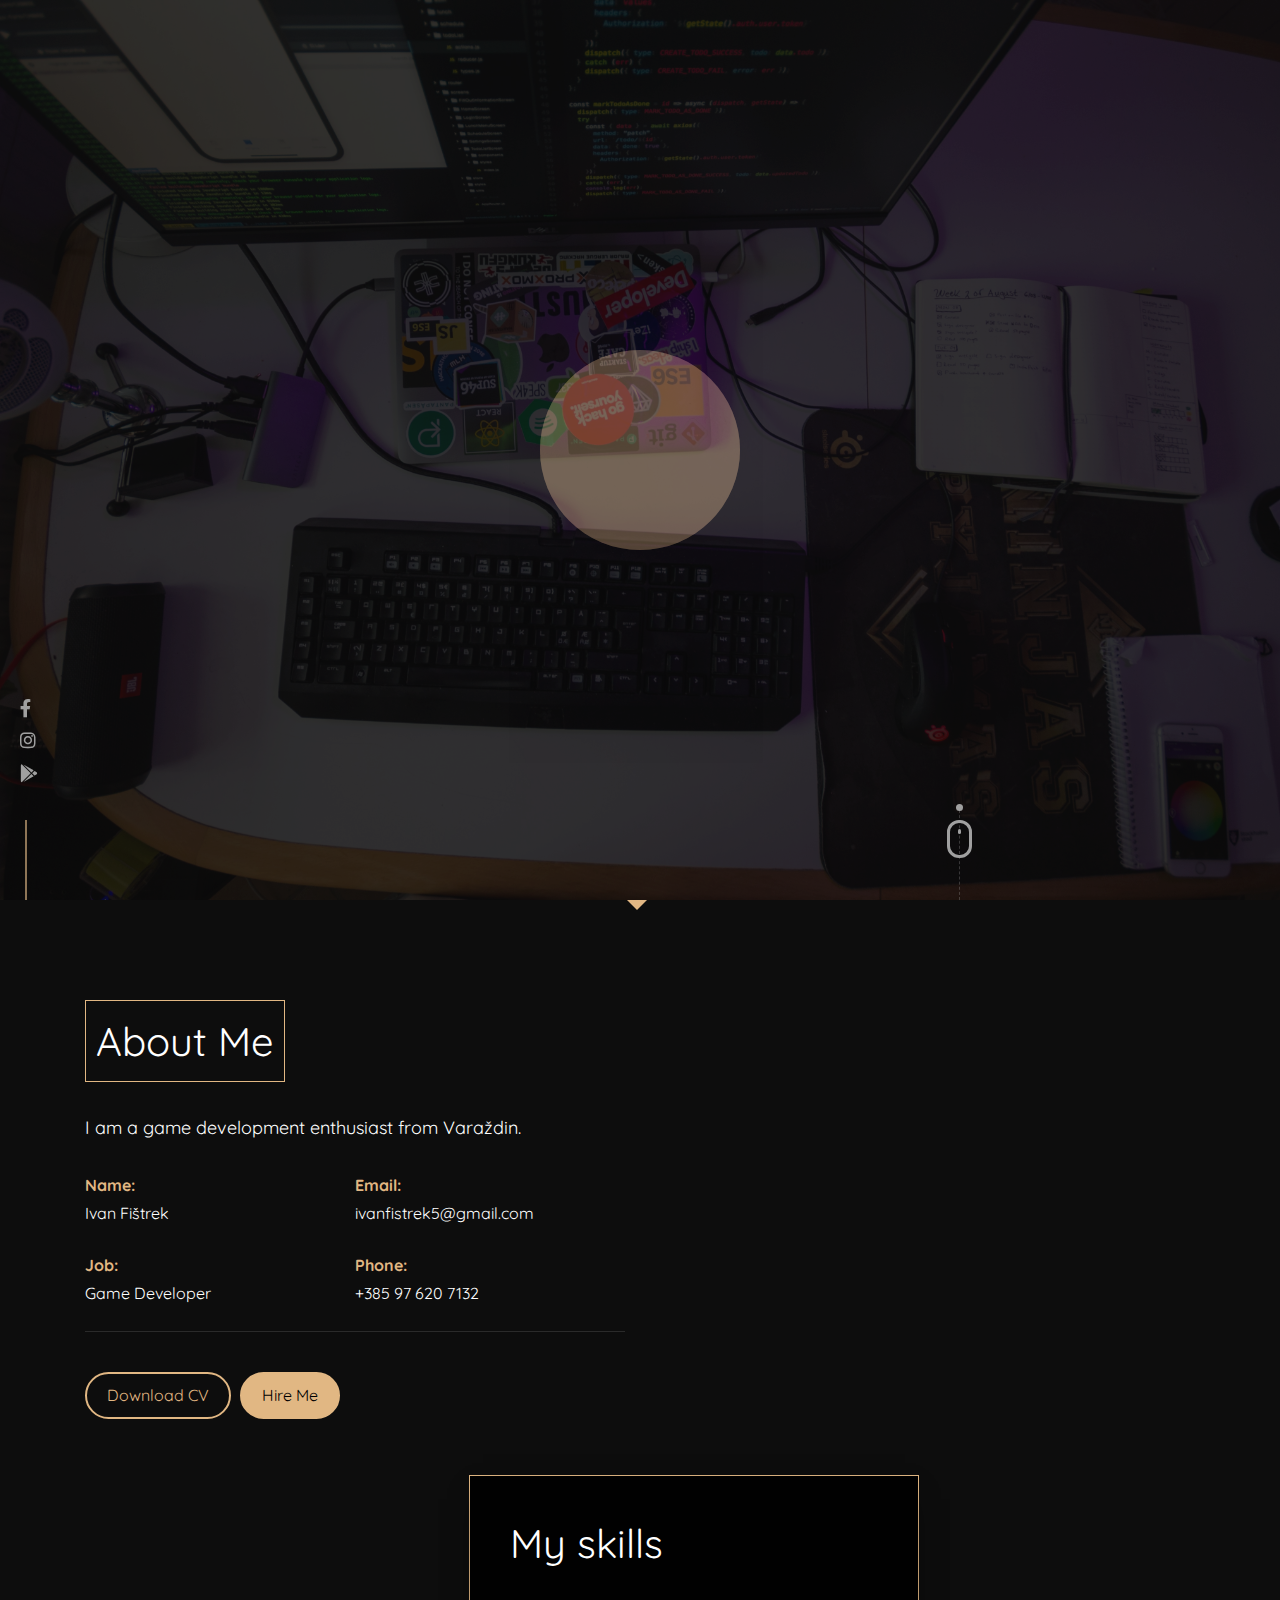
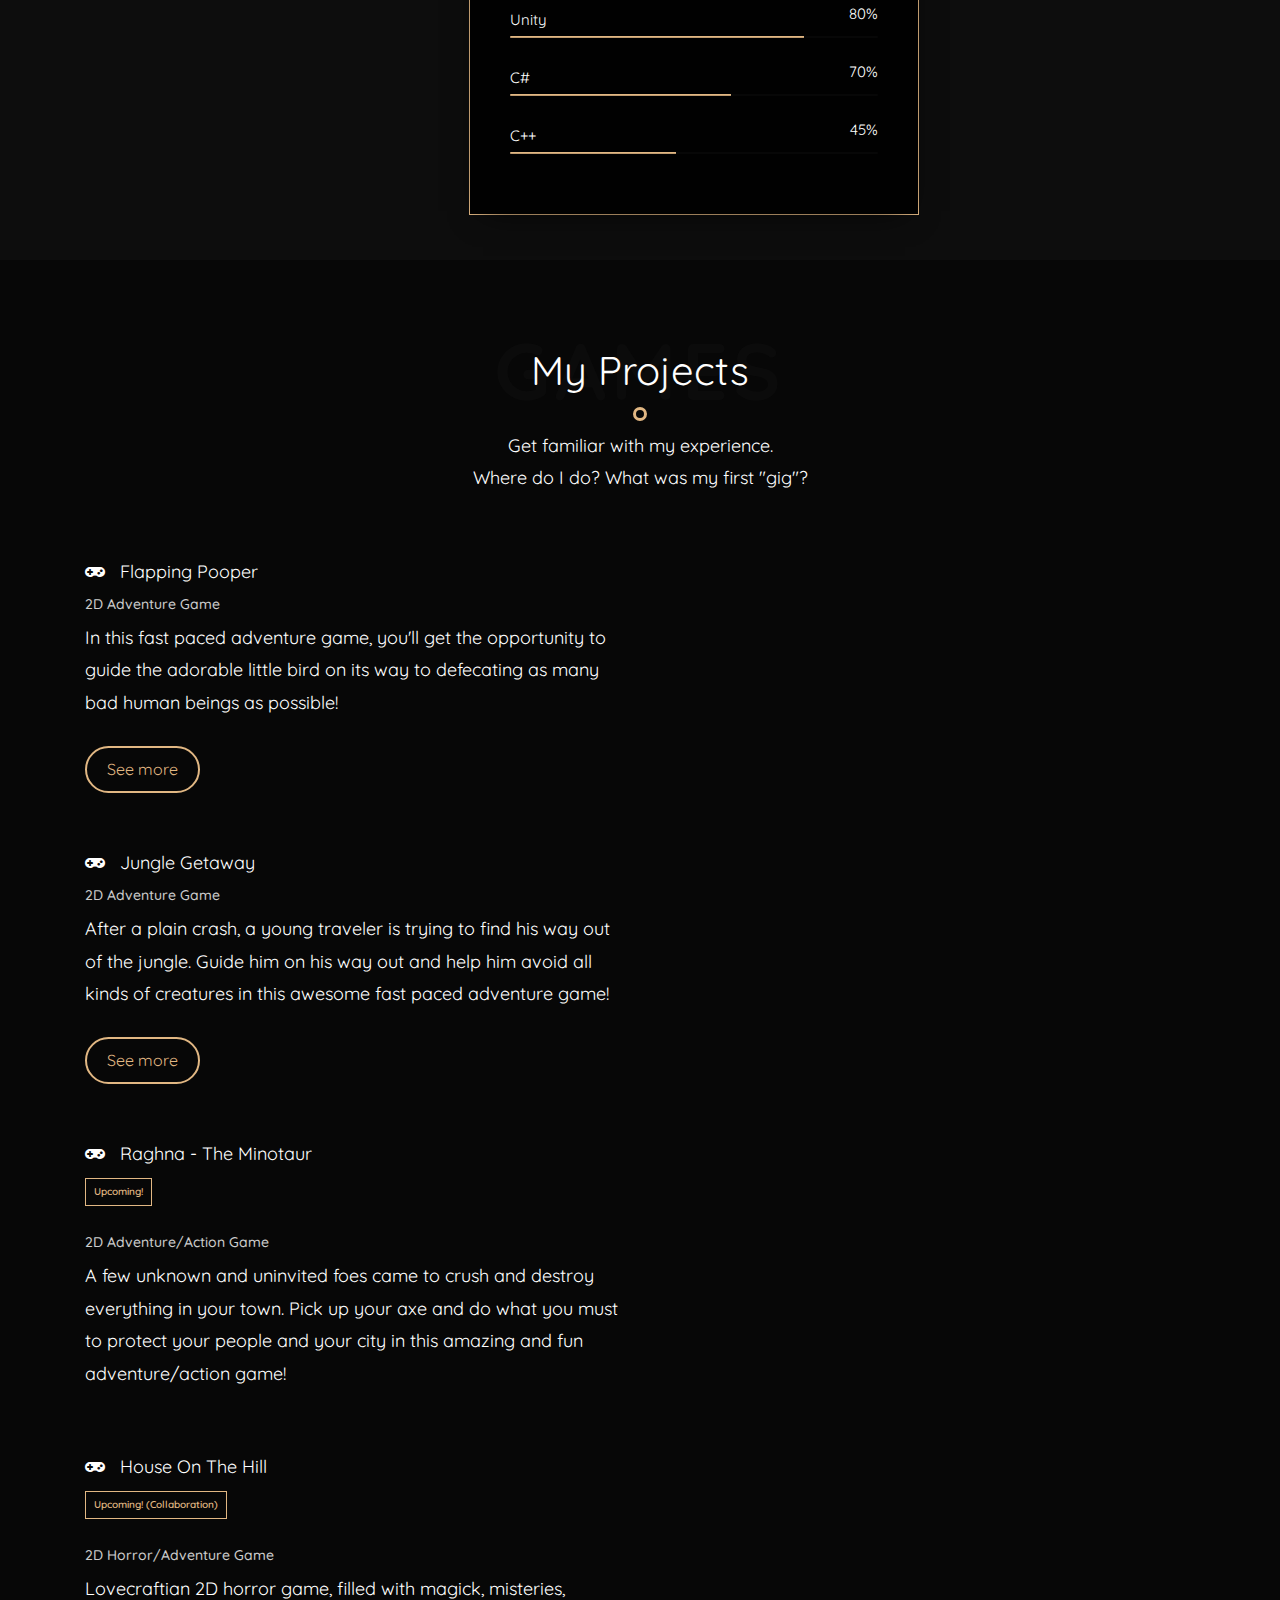
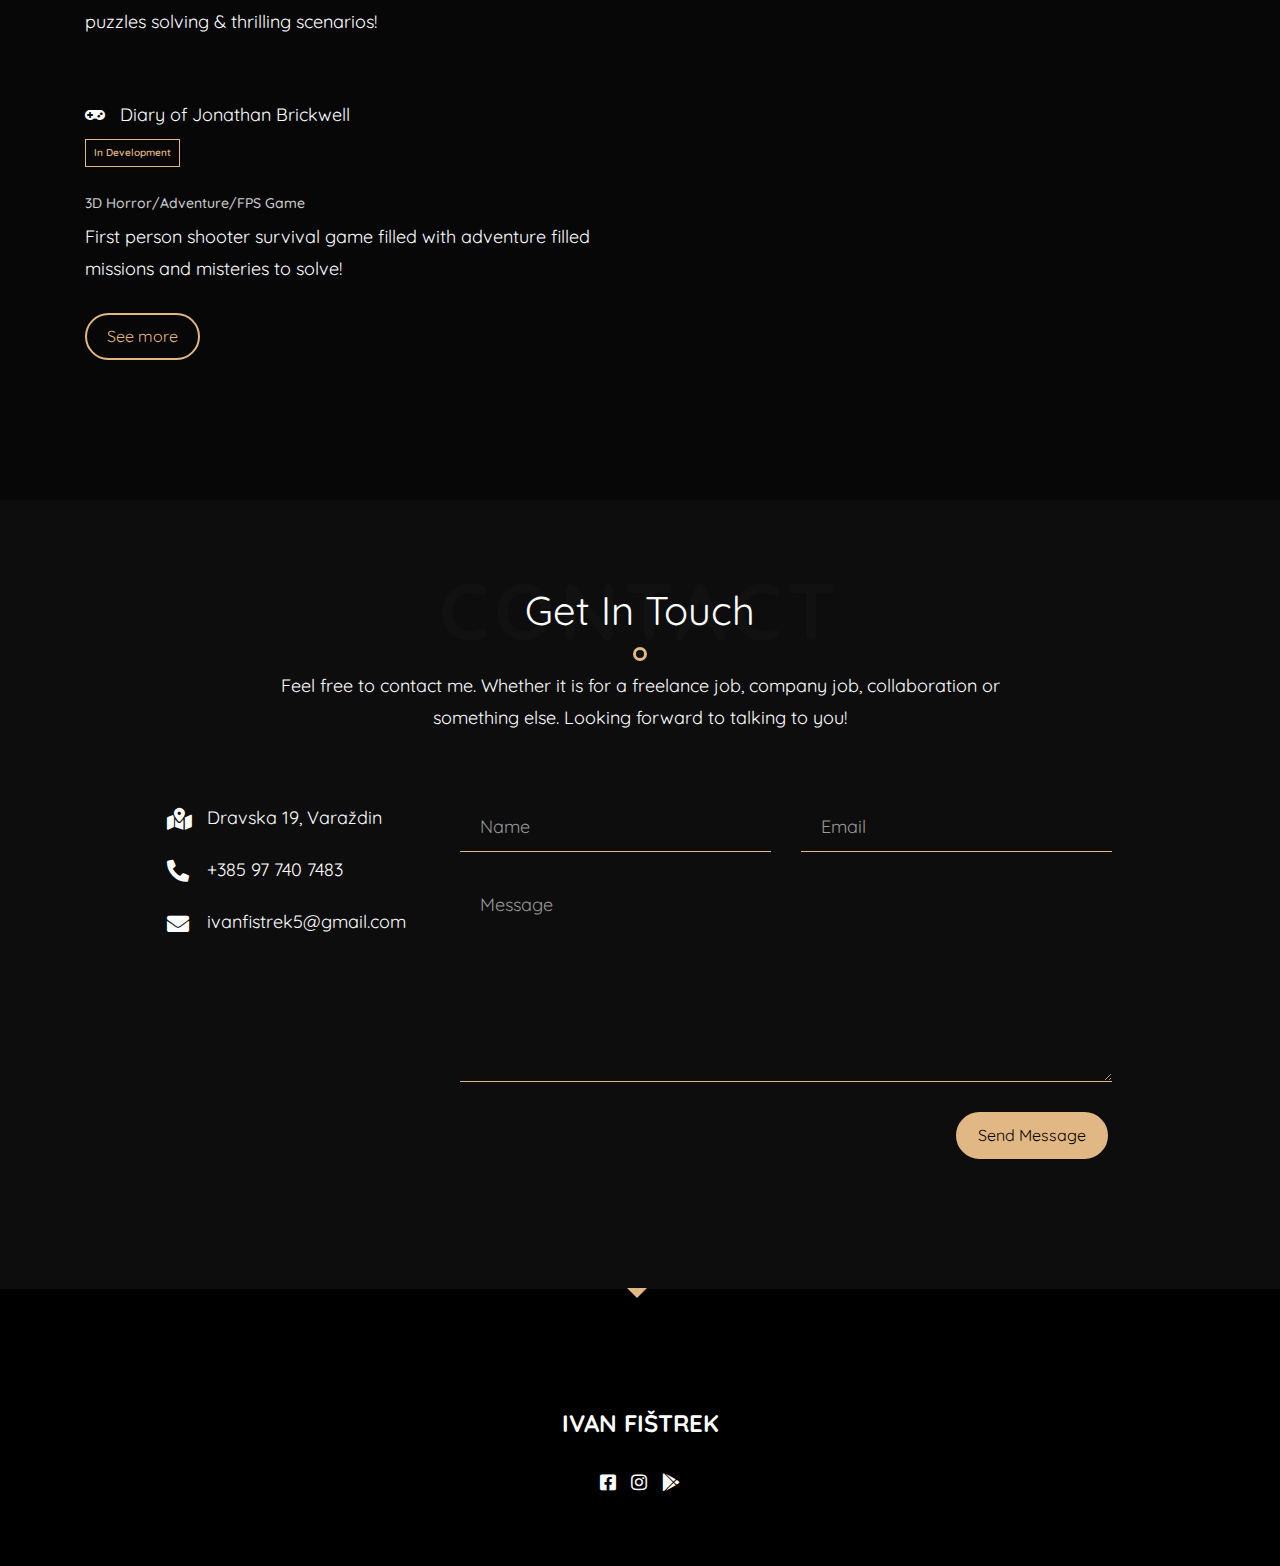
<file: index.html>
<!DOCTYPE HTML>
<html lang="en">
   
<!-- index.html  26 Nov 2019 03:50:59 GMT -->
<head>
      <!--Meta Tags-->
      <meta charset="utf-8">
      <meta http-equiv="X-UA-Compatible" content="IE=edge">
      <meta name="viewport" content="width=device-width, initial-scale=1">
      <meta name="description" content="I am a computer science graduate with passion for technology." />
      <meta name="keywords" content="game development, developer Varaždin" />
      <meta name="author" content="Ivan Fištrek" />
      <!--Favicons-->
      <link rel="shortcut icon" href="images/favicon.png">
      <!--Page Title-->
      <title>Ivan Fištrek | Web Portfolio</title>
      <!-- Bootstrap  -->
      <link rel="stylesheet" href="css/bootstrap.css">
      <!-- Animate.css -->
      <link rel="stylesheet" href="css/animate.css">
      <!-- Awesome Fonts-->
      <link rel="stylesheet" href="css/all.min.css">
      <!-- Flexslider  -->
      <link rel="stylesheet" href="css/flexslider.css">
      <!--Main Styles Css-->
      <link rel="stylesheet" href="css/style.css">
   </head>
   <body>
      
      <!-- Preloader -->
      <div id="preloader">
         <div class="pre-container">
            <div class="spinner">
               <div class="double-bounce1"></div>
               <div class="double-bounce2"></div>
            </div>
         </div>
      </div>
      <!-- Εnd Preloader -->
      
      <!-- Scroll icon -->
      <div class="scroll-icon">
         <a href="#info" class="smoothscroll">
            <div class="mouse"></div>
         </a>
         <div class="end-top"></div>
      </div>
      <div id="page">

         <!-- header -->
         <header class="header">
            <div class="container">
               <div class="navbar-brand">
                  <div class="row">
                     <div class="col-xs-6">
                        <!-- Logo -->
                        <!-- <h1 class="text-left"><a class="logo" href="index.html">Homepage</a></h1> -->
                     </div>
                  </div>
                  <!-- Nav toggle -->
                  <!-- <a href="#" class="js-nav-toggle nav-toggle"><i></i></a> -->
               </div>
            </div>
         </header>
         <!-- End Header -->

         <!-- Banner section -->
         <section id="banner" class="js-fullheight">
            <div class="flexslider js-fullheight">
               <!-- Social -->
               <ul class="list-unstyled ml-5 mt-3 position-relative social-links">
                  <li class="mb-3"><a target="_blank" href="https://www.facebook.com/ivan.fistrek.77"><i class="fab fa-facebook-f"></i></a></li>
                  <li class="mb-3"><a target="_blank" href="https://www.instagram.com/ifistrek/"><i class="fab fa-instagram"></i></a></li>
                  <li class="mb-3"><a target="_blank" href="https://play.google.com/store/apps/details?id=com.AevanProductions.FlappingPooper"><i class="fab fa-google-play"></i></a></li>
               </ul>
               <!-- Slider -->
               <ul class="slides">
                  <li style="background-image: url(images/main-cover-photo.jpg);">
                     <div class="overlay-gradient"></div>
                     <div class="container">
                        <div class="col-md-8 js-fullheight slider-text">
                           <div class="slider-text-inner">
                              <div class="desc">
                                 <h2>I'm Ivan Fištrek!</h2>
                                 <h3>I am a
                                    <span id="typed-slide-1"></span>
                                    <span id="typed-strings-slide-1">
                                    <span>Game Developer</span>
                                    <span>Tech Enthusiast</span>
                                    </span>
                                 </h3>
                              </div>
                           </div>
                        </div>
                     </div>
                  </li>
               </ul>
            </div>
         </section>
         <!-- End Banner Section -->

         <!-- About Section -->
         <section id="about">
            <div class="container">
               <div class="row">
             
                  <div class="col-md-12">
                     <div class="post-entry">

                        <div class="col-md-6">
                            <div class="header-page-about">
                              <h2 class="intro-heading">About Me</h2>
                           </div>
                            <p>I am a game development enthusiast from Varaždin. </p>
                           <div class="col-md-6 col-sm-4 no-padding">
                              <ul>
                                 <li><span>Name: </span>Ivan Fištrek</li>
                                 <li><span>Job: </span>Game Developer</li>
                              </ul>
                           </div>
                           <div class="col-md-6 col-sm-4 no-padding">
                              <ul>
                                 <li><span>Email: </span> <a href="mailto: ivanfistrek5@gmail.com">ivanfistrek5@gmail.com </a></li>
                                 <li><span>Phone: </span> <a href="tel: +385 97 620 7132">+385 97 620 7132</a></li>
                              </ul>
                           </div>
                           <hr>
                           <div class="col-md-12 no-padding mt-20">
                              <a class="btn btn" href="/documents/Ivan-Fistrek-CV.pdf">Download CV</a>
                              <a class="btn btn-primary" href="tel: +385 97 620 7132">Hire Me</a> 
                           </div>
                        </div>

                        <div class="col-md-6">
                           <div class="post-image"></div>
                           <div class="display-tc">
                              <div class="desc">
                                 <h3>My skills</h3>
                                 <div class="skill-item">
                                    <h5>Unity</h5><span>80%</span>
                                    <div class="progress" data-percent="80%">
                                       <div class="progress-bar bar-null" role="progressbar" aria-valuenow="80" aria-valuemin="0" aria-valuemax="100" style="width: 80%;"></div>
                                    </div>
                                 </div>
                                 <div class="skill-item">
                                    <h5>C#</h5><span>70%</span>
                                    <div class="progress" data-percent="70%">
                                       <div class="progress-bar bar-null" role="progressbar" aria-valuenow="70" aria-valuemin="0" aria-valuemax="100" style="width: 60%;"></div>
                                    </div>
                                 </div>
                                 <div class="skill-item">
                                    <h5>C++</h5><span>45%</span>
                                    <div class="progress" data-percent="45%">
                                       <div class="progress-bar bar-null" role="progressbar" aria-valuenow="45" aria-valuemin="0" aria-valuemax="100" style="width: 45%;"></div>
                                    </div>
                                 </div>
                              </div>
                           </div>
                        </div>

                     </div>
                  </div>
                  
               </div>
            </div>
         </section>
         <!-- End About Section -->

         <!-- Resume Section -->
         <section id="resume" class="bg-dark bg-dots">
            <div class="container">
               <div class="row">
                  <div class="col-md-8 col-md-offset-2 text-center heading">
                     <div class="header-page">
                        <h2>My Projects</h2>
                        <span></span>
                     </div>
                     <span class="heading-meta-sub">GAMES</span>
                     <p>Get familiar with my experience.<br> Where do I do? What was my first "gig"?</p>
                  </div>
               </div>
               <div class="row">
                  <div class="col-md-12">
                     <div class="col-md-6">
                        <div class="item mb-40">
                           <h4><span class="item-icon"><i class="fas fa-gamepad"></i></span>
                              <a target="_blank" href="https://play.google.com/store/apps/details?id=com.AevanProductions.FlappingPooper">Flapping Pooper</a>
                           </h4>
                           <h5>2D Adventure Game</h5>
                           <p>In this fast paced adventure game, you'll get the opportunity to guide the adorable little bird on its way to defecating as many bad human beings as possible!</p>
                           <a class="btn btn" href="https://play.google.com/store/apps/details?id=com.AevanProductions.FlappingPooper">See more</a> 
                        </div>
                        <div class="item mb-40">
                           <h4><span class="item-icon"><i class="fas fa-gamepad"></i></span>
                              <a href="#">Jungle Getaway</a>
                           </h4>                        
                           <h5>2D Adventure Game</h5>
                           <p>After a plain crash, a young traveler is trying to find his way out of the jungle. Guide him on his way out and help him avoid all kinds of creatures in this awesome fast paced adventure game!</p>
                           <a class="btn btn" href="https://play.google.com/store/apps/details?id=com.AevanProductions.JungleGetaway">See more</a> 
                        </div>
                        <div class="item mb-40">
                           <h4><span class="item-icon"><i class="fas fa-gamepad"></i></span>
                              <a href="#">Raghna - The Minotaur</a>
                           </h4>  
                           <span class="meta">Upcoming!</span>                      
                           <h5>2D Adventure/Action Game</h5>
                           <p>A few unknown and uninvited foes came to crush and destroy everything in your town. Pick up your axe and do what you must to protect your people and your city in this amazing and fun adventure/action game!</p>
                        </div>
                        <div class="item mb-40">
                           <h4><span class="item-icon"><i class="fas fa-gamepad"></i></span>
                              <a href="#">House On The Hill</a>
                           </h4>  
                           <span class="meta">Upcoming! (Collaboration)</span>                      
                           <h5>2D Horror/Adventure Game</h5>
                           <p>Lovecraftian 2D horror game, filled with magick, misteries, puzzles solving & thrilling scenarios!</p>
                        </div>
                        <div class="item mb-40">
                           <h4><span class="item-icon"><i class="fas fa-gamepad"></i></span>
                              <a href="projects/first-person-shooter-jb.html">Diary of Jonathan Brickwell</a>
                           </h4>  
                           <span class="meta">In Development</span>                      
                           <h5>3D Horror/Adventure/FPS Game</h5>
                           <p>First person shooter survival game filled with adventure filled missions and misteries to solve!</p>
                           <a class="btn btn" href="projects/first-person-shooter-jb.html">See more</a> 
                        </div>
                     </div>
                  </div>
               </div>
            </div>
         </section>
         <!-- End Resume Section -->

         <!-- End Resume Section -->

         <!-- Contact Section -->
         <section id="contact" class="bg-light">
            <div class="container">
               <div class="row">
                  <div class="col-md-8 col-md-offset-2 text-center heading">
                     <div class="header-page">
                        <h2>Get In Touch</h2>
                        <span></span>
                     </div>
                     <span class="heading-meta-sub">CONTACT</span>
                     <p>Feel free to contact me. Whether it is for a freelance job, company job, collaboration or something else. Looking forward to talking to you!</p>
                  </div>
               </div>
               <div class="row">
                  <div class="col-md-3 col-md-push-1">
                     <ul class="contact-info">
                        <li><i class="fas fa-map-marked-alt"></i>Dravska 19, Varaždin</li>
                        <li><i class="fas fa-phone-alt"></i><a href="tel: +385 97 740 7483">+385 97 740 7483</a></li>
                        <li><i class="fas fa-envelope"></i><a href="mailto: ivanfistrek5@gmail.com">ivanfistrek5@gmail.com</a></li>
                     </ul>
                  </div>
                  <form name="contact" method="POST" data-netlify="true">
                     <div class="col-md-7 col-md-push-1">
                        <div class="row">
                           <div class="col-md-6">
                              <div class="form-group">
                                 <input type="text" class="form-control" placeholder="Name">
                              </div>
                           </div>
                           <div class="col-md-6">
                              <div class="form-group">
                                 <input type="text" class="form-control" placeholder="Email">
                              </div>
                           </div>
                           <div class="col-md-12">
                              <div class="form-group">
                                 <textarea name="message" class="form-control" id="message" cols="30" rows="7" placeholder="Message"></textarea>
                              </div>
                           </div>
                           <div class="col-md-12">
                              <div class="form-group text-right">
                                 <input type="submit" value="Send Message" class="btn btn-primary">
                              </div>
                           </div>
                        </div>
                     </div>
                  </form>
               </div>
            </div>
         </section>
         <!-- End Contact Section -->

         <!-- Footer -->
         <footer>
            <div id="footer">
               <div class="container">
                  <div class="row copy-right">
                     <div class="col-md-6 col-md-offset-3 text-center">
                        <!-- Footer logo -->
                        <h2><a class="footer-logo" href="index.html">Ivan Fištrek</a></h2>
                        <!-- Social -->
                        <p class="social-icon">
                           <a target="_blank" href="https://www.facebook.com/ivan.fistrek.77"><i class="fab fa-facebook-square"></i></a>
                           <a target="_blank" href="https://www.instagram.com/ifistrek/"><i class="fab fa-instagram"></i></a>
                           <a target="_blank" href="https://play.google.com/store/apps/details?id=com.AevanProductions.FlappingPooper"><i class="fab fa-google-play"></i></a>
                        </p>
                     </div>
                  </div>
               </div>
            </div>
            <!-- Back to top button -->
            <a id="back-to-top" href="#"><i class="fas fa-chevron-up"></i></a>
         </footer>
         <!-- End Footer -->
      </div>
      <!-- jQuery -->
      <script src="js/jquery.min.js"></script>
      <!-- jQuery Easing -->
      <script src="js/jquery.easing.1.3.js"></script>
      <!-- Bootstrap -->
      <script src="js/bootstrap.min.js"></script>
      <!-- Waypoints -->
      <script src="js/jquery.waypoints.min.js"></script>
      <!-- Counters -->
      <script src="js/jquery.countTo.js"></script>
      <!-- Flexslider -->
      <script src="js/jquery.flexslider-min.js"></script>
      <!-- isotope js -->
      <script src="js/isotope.pkgd.min.js"></script>
      <!-- isotope image loader js -->
      <script src="js/imagesloaded.pkgd.min.js"></script>
      <!-- Typed -->
      <script src="js/typed.min.js"></script>
      <!-- Custom JS -->
      <script src="js/custom.js"></script>
   </body>

<!-- index.html  26 Nov 2019 03:52:23 GMT -->
</html>
</file>
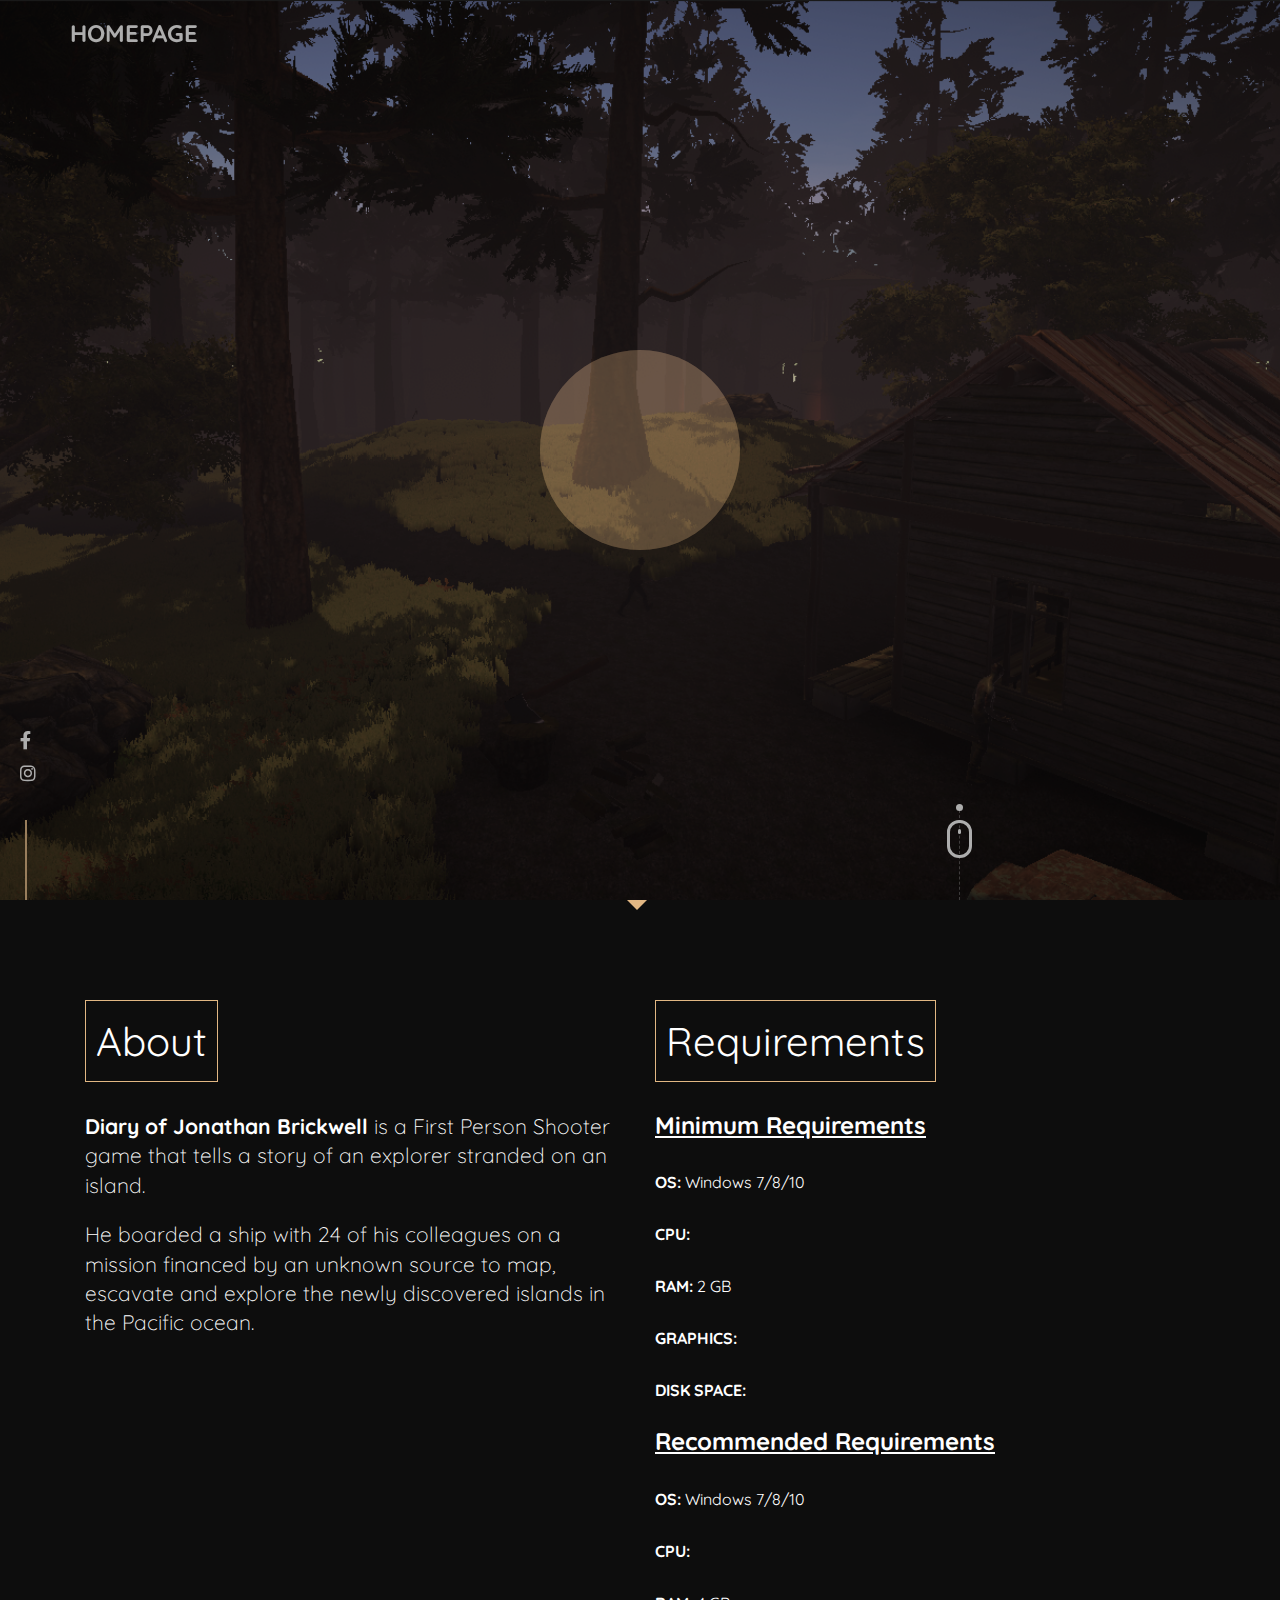
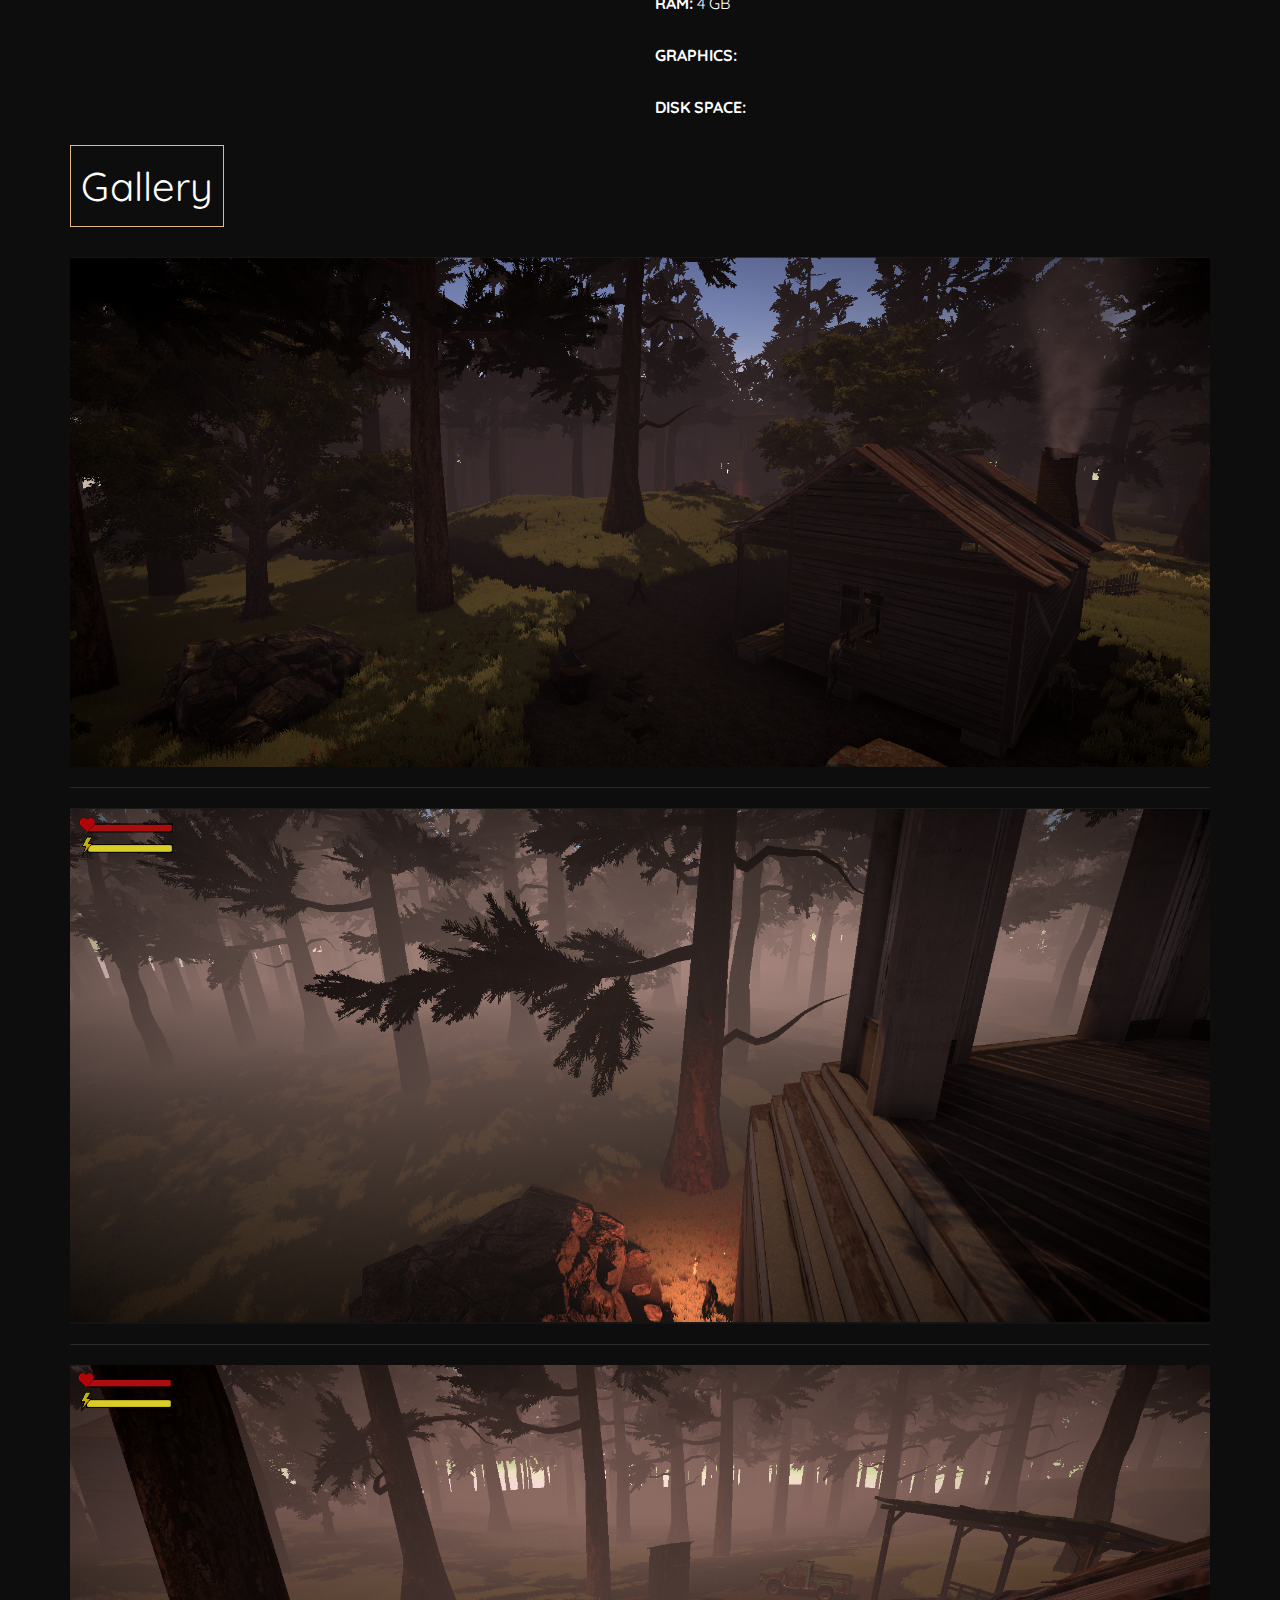
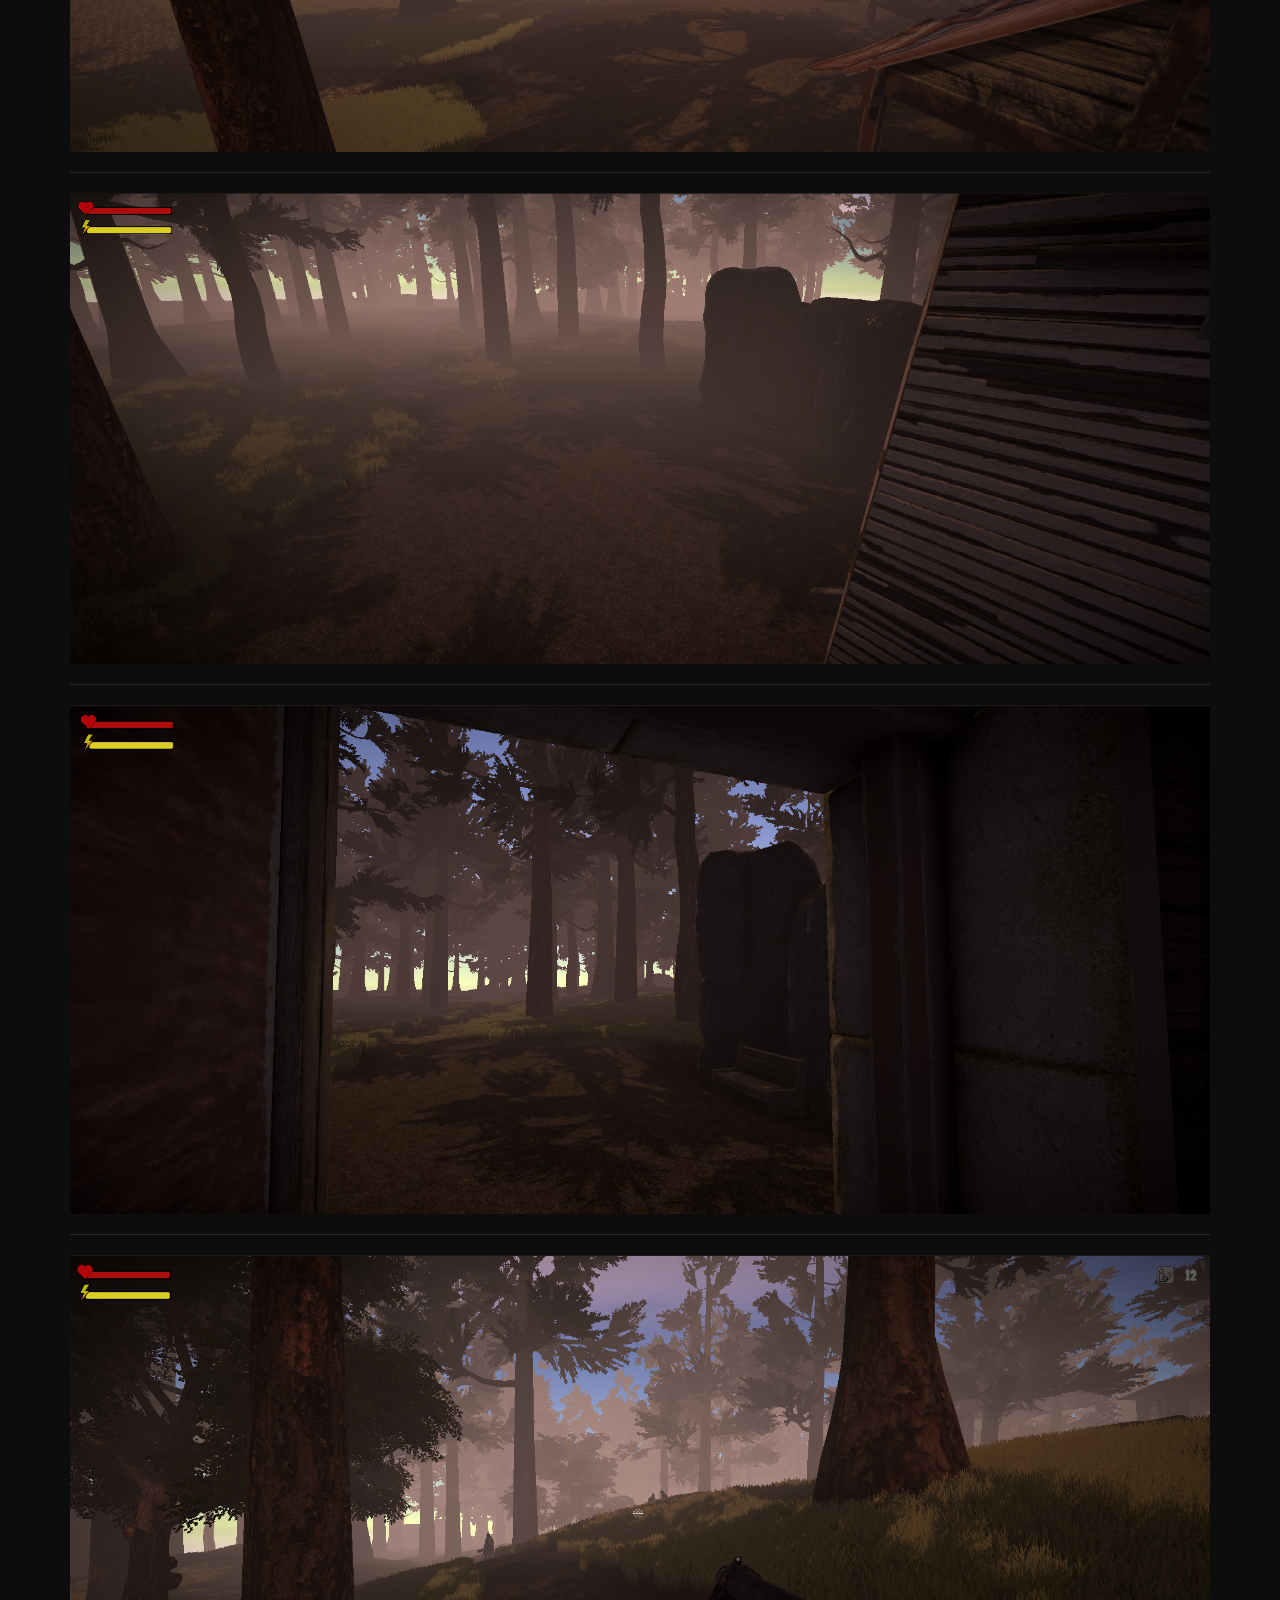
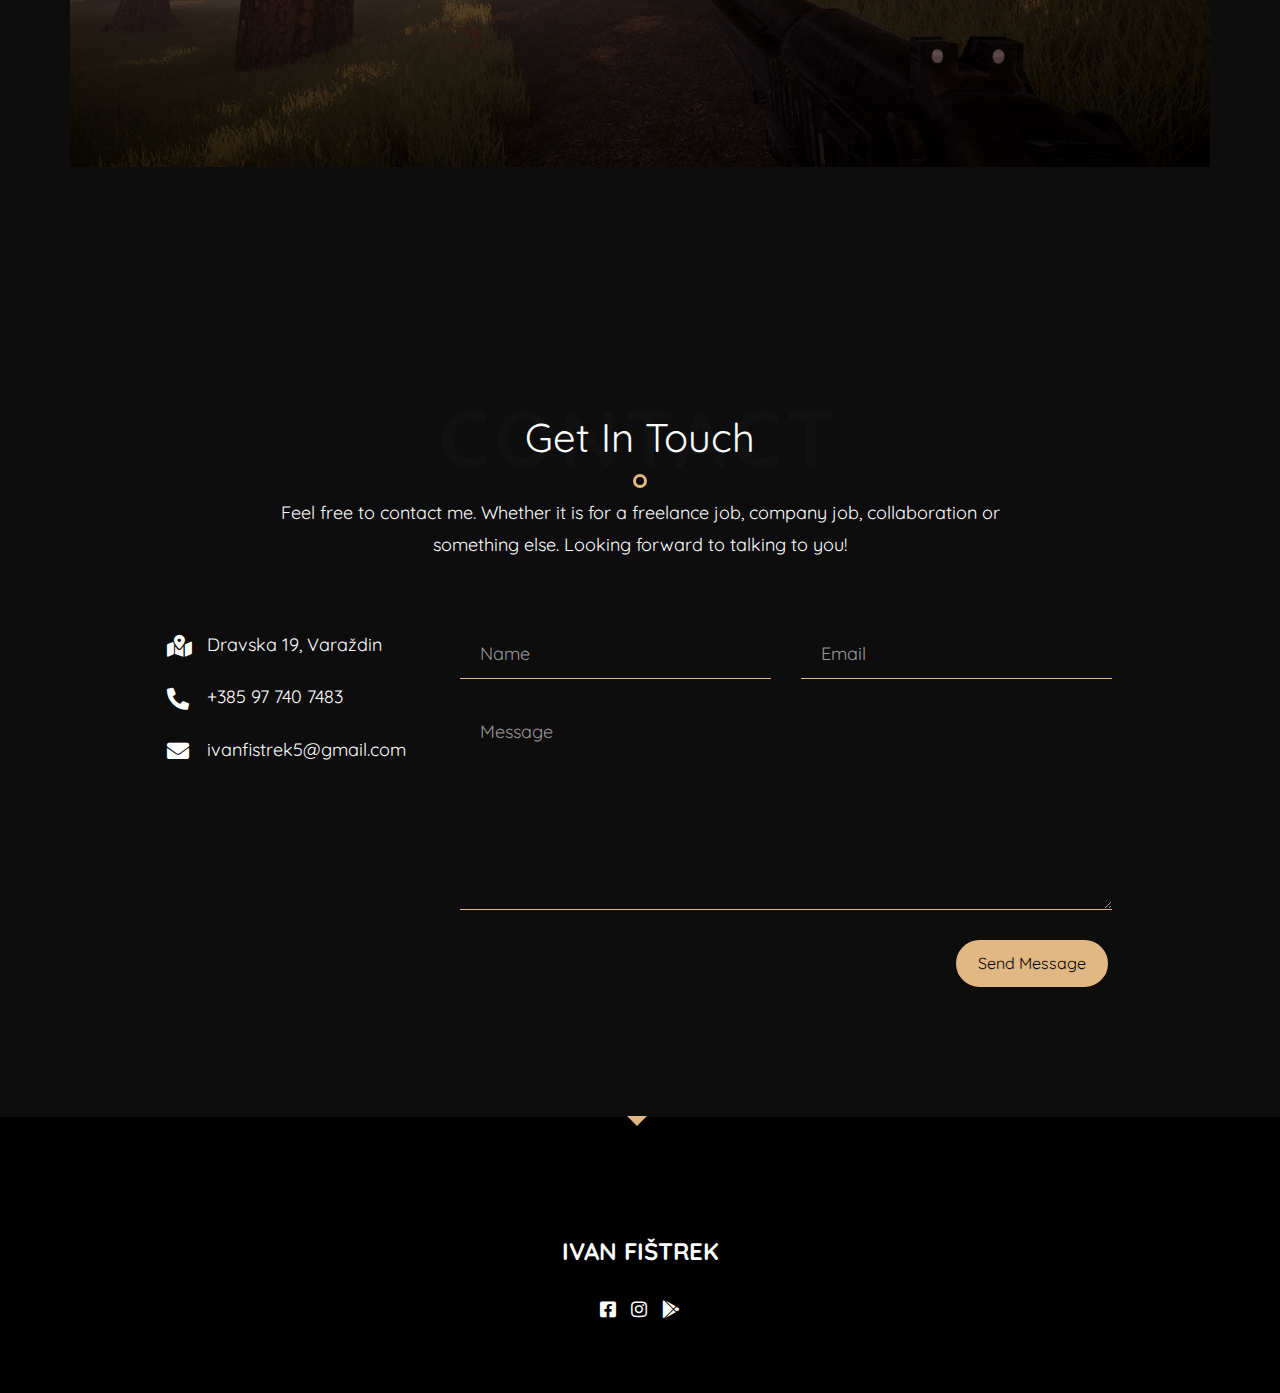
<file: projects/first-person-shooter-jb.html>
<!DOCTYPE HTML>
<html lang="en">
   
<!-- index.html  26 Nov 2019 03:50:59 GMT -->
<head>
      <!--Meta Tags-->
      <meta charset="utf-8">
      <meta http-equiv="X-UA-Compatible" content="IE=edge">
      <meta name="viewport" content="width=device-width, initial-scale=1">
      <meta name="description" content="I am a computer science graduate with passion for technology." />
      <meta name="keywords" content="game development, developer Varaždin" />
      <meta name="author" content="Ivan Fištrek" />
      <!--Favicons-->
      <link rel="shortcut icon" href="../images/favicon.png">
      <!--Page Title-->
      <title>Ivan Fištrek | Web Portfolio</title>
      <!-- Bootstrap  -->
      <link rel="stylesheet" href="../css/bootstrap.css">
      <!-- Animate.css -->
      <link rel="stylesheet" href="../css/animate.css">
      <!-- Awesome Fonts-->
      <link rel="stylesheet" href="../css/all.min.css">
      <!-- Flexslider  -->
      <link rel="stylesheet" href="../css/flexslider.css">
      <!--Main Styles Css-->
      <link rel="stylesheet" href="../css/style.css">
       <!--load all Font Awesome styles -->
      <link href="../fonts/fontawesome-free/css/all.css" rel="stylesheet">
   </head>
   <body>
      
      <!-- Preloader -->
      <div id="preloader">
         <div class="pre-container">
            <div class="spinner">
               <div class="double-bounce1"></div>
               <div class="double-bounce2"></div>
            </div>
         </div>
      </div>
      <!-- Εnd Preloader -->
      
      <!-- Scroll icon -->
      <div class="scroll-icon">
         <a href="#info" class="smoothscroll">
            <div class="mouse"></div>
         </a>
         <div class="end-top"></div>
      </div>
      <div id="page">

         <!-- header -->
         <header class="header">
            <div class="container">
               <div class="navbar-brand">
                  <div class="row">
                     <div class="col-xs-6">
                        <!-- Logo -->
                        <h2 class="text-left">
                            <a class="logo" href="../index.html">Homepage</a>
                        </h2>
                     </div>
                  </div>
                  <!-- Nav toggle -->
                  <!-- <a href="#" class="js-nav-toggle nav-toggle"><i></i></a> -->
               </div>
            </div>
         </header>
         <!-- End Header -->

         <!-- Banner section -->
         <section id="banner" class="js-fullheight">
            <div class="flexslider js-fullheight">
               <!-- Social -->
               <ul class="list-unstyled ml-5 mt-3 position-relative social-links">
                  <li class="mb-3"><a target="_blank" href="https://www.facebook.com/ivan.fistrek.77"><i class="fab fa-facebook-f"></i></a></li>
                  <li class="mb-3"><a target="_blank" href="https://www.instagram.com/ifistrek/"><i class="fab fa-instagram"></i></a></li>
               </ul>
               <!-- Slider -->
               <ul class="slides projects">
                  <li style="background-image: url(../images/projects/jonathan-brickwell/Picture01.png);">
                     <div class="overlay-gradient"></div>
                     <div class="container">
                        <div class="col-md-8 js-fullheight slider-text">
                           <div class="slider-text-inner">
                              <div class="desc">
                                 <h2>Diary of Jonathan Brickwell</h2>
                                 <h3>FPS
                                    <span id="typed-slide-1"></span>
                                    <span id="typed-strings-slide-1">
                                    <span>Adventure</span>
                                    <span>Action/Shooter</span>
                                    </span>
                                 </h3>
                              </div>
                           </div>
                        </div>
                     </div>
                  </li>
               </ul>
            </div>
         </section>
         <!-- End Banner Section -->

         <!-- About Section -->
         <section id="about">
            <div class="container">
               <div class="row">
             
                  <div class="col-md-12">
                     <div class="post-entry">

                        <div class="col-md-6 col-sm-12">
                            <div class="header-page-about">
                              <h2 class="intro-heading">About</h2>
                            </div>
                            <p class="lead"><b>Diary of Jonathan Brickwell</b> is a First Person Shooter game that tells a story of an explorer stranded on an island. </p>
                            <p class="lead">He boarded a ship with 24 of his colleagues on a mission financed by an unknown source to map, escavate and explore the newly discovered islands in the Pacific ocean.</p>
                        </div>

                        <div class="col-md-6 col-sm-12">
                            <div>
                                <h2 class="intro-heading">Requirements</h2>
                            </div>
                            <div class="minimum-req">
                                <h3><strong><u>Minimum Requirements</u></strong></h3>
                                <ul>
                                    <li><strong>OS: </strong>Windows 7/8/10</li>
                                    <li><strong>CPU: </strong></li>
                                    <li><strong>RAM: </strong>2 GB</li>
                                    <li><strong>GRAPHICS: </strong> </li>
                                    <li><strong>DISK SPACE: </strong></li>
                                </ul> 
                            </div>
                            <div class="recommended-req">
                                <h3><strong><u>Recommended Requirements</u></strong></h3>
                                <ul>
                                    <li><strong>OS: </strong>Windows 7/8/10</li>
                                    <li><strong>CPU: </strong></li>
                                    <li><strong>RAM: </strong>4 GB</li>
                                    <li><strong>GRAPHICS: </strong> </li>
                                    <li><strong>DISK SPACE: </strong></li>
                                </ul> 
                            </div>
                        </div>

                     </div>
                  </div>
                  <div class="col-md-12">
                        <div>
                            <h2 class="intro-heading">Gallery</h2>
                        </div>
                        <img class="img-fluid" src="../images/projects/jonathan-brickwell/Picture01.png" alt=""><hr>
                        <img class="img-fluid" src="../images/projects/jonathan-brickwell/Picture02.png" alt=""><hr>
                        <img class="img-fluid" src="../images/projects/jonathan-brickwell/Picture03.png" alt=""><hr>
                        <img class="img-fluid" src="../images/projects/jonathan-brickwell/Picture04.png" alt=""><hr>
                        <img class="img-fluid" src="../images/projects/jonathan-brickwell/Picture05.png" alt=""><hr>
                        <img class="img-fluid" src="../images/projects/jonathan-brickwell/Picture06.png" alt="">
                    </div>
               </div>
            </div>
         </section>
         <!-- End About Section -->

         <!-- Contact Section -->
         <section id="contact" class="bg-light">
            <div class="container">
               <div class="row">
                  <div class="col-md-8 col-md-offset-2 text-center heading">
                     <div class="header-page">
                        <h2>Get In Touch</h2>
                        <span></span>
                     </div>
                     <span class="heading-meta-sub">CONTACT</span>
                     <p>Feel free to contact me. Whether it is for a freelance job, company job, collaboration or something else. Looking forward to talking to you!</p>
                  </div>
               </div>
               <div class="row">
                  <div class="col-md-3 col-md-push-1">
                     <ul class="contact-info">
                        <li><i class="fas fa-map-marked-alt"></i>Dravska 19, Varaždin</li>
                        <li><i class="fas fa-phone-alt"></i><a href="tel: +385 97 740 7483">+385 97 740 7483</a></li>
                        <li><i class="fas fa-envelope"></i><a href="mailto: ivanfistrek5@gmail.com">ivanfistrek5@gmail.com</a></li>
                     </ul>
                  </div>
                  <form name="contact" method="POST" data-netlify="true">
                     <div class="col-md-7 col-md-push-1">
                        <div class="row">
                           <div class="col-md-6">
                              <div class="form-group">
                                 <input type="text" class="form-control" placeholder="Name">
                              </div>
                           </div>
                           <div class="col-md-6">
                              <div class="form-group">
                                 <input type="text" class="form-control" placeholder="Email">
                              </div>
                           </div>
                           <div class="col-md-12">
                              <div class="form-group">
                                 <textarea name="message" class="form-control" id="message" cols="30" rows="7" placeholder="Message"></textarea>
                              </div>
                           </div>
                           <div class="col-md-12">
                              <div class="form-group text-right">
                                 <input type="submit" value="Send Message" class="btn btn-primary">
                              </div>
                           </div>
                        </div>
                     </div>
                  </form>
               </div>
            </div>
         </section>
         <!-- End Contact Section -->

         <!-- Footer -->
         <footer>
            <div id="footer">
               <div class="container">
                  <div class="row copy-right">
                     <div class="col-md-6 col-md-offset-3 text-center">
                        <!-- Footer logo -->
                        <h2><a class="footer-logo" href="../index.html">Ivan Fištrek</a></h2>
                        <!-- Social -->
                        <p class="social-icon">
                           <a target="_blank" href="https://www.facebook.com/ivan.fistrek.77"><i class="fab fa-facebook-square"></i></a>
                           <a target="_blank" href="https://www.instagram.com/ifistrek/"><i class="fab fa-instagram"></i></a>
                           <a target="_blank" href="https://play.google.com/store/apps/details?id=com.AevanProductions.FlappingPooper"><i class="fab fa-google-play"></i></a>
                        </p>
                     </div>
                  </div>
               </div>
            </div>
            <!-- Back to top button -->
            <a id="back-to-top" href="#"><i class="fas fa-chevron-up"></i></a>
         </footer>
         <!-- End Footer -->
      </div>
      <!-- jQuery -->
      <script src="../js/jquery.min.js"></script>
      <!-- jQuery Easing -->
      <script src="../js/jquery.easing.1.3.js"></script>
      <!-- Bootstrap -->
      <script src="../js/bootstrap.min.js"></script>
      <!-- Waypoints -->
      <script src="../js/jquery.waypoints.min.js"></script>
      <!-- Counters -->
      <script src="../js/jquery.countTo.js"></script>
      <!-- Flexslider -->
      <script src="../js/jquery.flexslider-min.js"></script>
      <!-- isotope js -->
      <script src="../js/isotope.pkgd.min.js"></script>
      <!-- isotope image loader js -->
      <script src="../js/imagesloaded.pkgd.min.js"></script>
      <!-- Typed -->
      <script src="../js/typed.min.js"></script>
      <!-- Custom JS -->
      <script src="../js/custom.js"></script>
   </body>

<!-- index.html  26 Nov 2019 03:52:23 GMT -->
</html>
</file>
<file: css/style.css>
/*-----------------------------------------------------------
* Template Name    : Vendrick - Personal Portfolio Template
* Author           : pavloff-studio
* Version          : 1.0.0
* Created          : Nov 2019
* File Description : Main css file of the template
*------------------------------------------------------------
*/

/***********************
    1.FONTS
    2.BASIC
    3.HELPER
    4.NAVIGATION
    5.HEADER
    6.BANNER
    7.ABOUT 
    8.RESUME
    9.SERVICES
    10.COUNTERS
    11.WORKS
    12.BLOG
    13.CONTACT
    14.FOOTER
    15.PRELOADER
************************/

/*======================
        1.FONTS
========================*/

@import url('https://fonts.googleapis.com/css?family=Quicksand:300,400,500,600,700&amp;display=swap');

/*======================
        2.BASIC
========================*/

html,
body {
  scroll-behavior: smooth;
}

body {
  font-family: "Quicksand", Arial, sans-serif;
  line-height: 1.8;
  font-size: 20px;
  background-color: #0d0d0d;
  font-weight: 400;
  overflow-x: hidden;
  color: #fff;
}

@media screen and (max-width: 992px) {
  body {
    font-size: 14px;
  }
}


body.menu-show {
  overflow: hidden;
  position: fixed;
  height: 100%;
  width: 100%;
}


/* ScrollBar */


/* width */
::-webkit-scrollbar {
  width: 5px;
}


/* Track */
::-webkit-scrollbar-track {
  border-radius: 20px;
}


/* Handle */
::-webkit-scrollbar-thumb {
  background: #e1b783;
  border-radius: 10px;
}


/* Handle on hover */
::-webkit-scrollbar-thumb:hover {
  background: #e1b783;
}

@media screen and (max-width: 992px) {
   ::-webkit-scrollbar {
    display: none;
  }
}


/* Typography */

a {
  color: #fff;
  -webkit-transition: 0.5s;
  -o-transition: 0.5s;
  transition: 0.5s;
}

a:hover {
  color: #e1b783;
}

a:focus,
a:active {
  outline: none;
}

p,
span {
  margin-bottom: 1.5em;
  font-size: 18px;
  color: #fff;
  font-weight: 400;
}

span {
  font-weight: 700;
  font-size: 16px;
  color: #fff;
}

h1,
h2,
h3,
h4,
h5,
h6 {
  color: #fff;
  font-family: "Quicksand", Arial, sans-serif;
  font-weight: 400;
  margin: 0 0 30px 0;
}

::-webkit-selection {
  color: #fcfcfc;
  background: #b7c2c2;
}

::-moz-selection {
  color: #fcfcfc;
  background: #b7c2c2;
}

::selection {
  color: #fcfcfc;
  background: #b7c2c2;
}

hr {
  margin-top: 20px;
  margin-bottom: 20px;
  border: 0;
  border-top: 1px solid #eeeeee21;
  width: 100%;
}


/*======================
        3.HELPER
========================*/

#particles-js {
  height: 100vh;
  width: 100%;
  position: absolute;
  opacity: 0.3;
  z-index: 2;
  top: 0;
}

#page {
  position: relative;
  -webkit-transition: all 0.8s cubic-bezier(0.175, 0.885, 0.32, 1.275);
  -moz-transition: all 0.8s cubic-bezier(0.175, 0.885, 0.32, 1.275);
  -ms-transition: all 0.8s cubic-bezier(0.175, 0.885, 0.32, 1.275);
  -o-transition: all 0.8s cubic-bezier(0.175, 0.885, 0.32, 1.275);
  transition: all 0.8s cubic-bezier(0.175, 0.885, 0.32, 1.275);
  background-color: #0d0d0d;
}


/* buttons */

.btn {
  display: inline-block;
  margin-bottom: 0;
  font-weight: normal;
  text-align: center;
  vertical-align: middle;
  touch-action: manipulation;
  cursor: pointer;
  background-image: none;
  border: 1px solid transparent;
  white-space: nowrap;
  padding: 10px 20px;
  font-size: 14px;
  line-height: 1.42857;
  border-radius: 50px;
  -webkit-user-select: none;
  -moz-user-select: none;
  -ms-user-select: none;
  user-select: none;
}

.btn {
  margin-right: 4px;
  margin-bottom: 20px;
  font-family: "Quicksand", Arial, sans-serif;
  font-size: 16px;
  font-weight: 400;
  color: #e1b783;
  border: 2px solid #e1b783;
  -webkit-transition: 0.5s;
  -o-transition: 0.5s;
  transition: 0.5s;
}

.btn:hover {
  margin-right: 4px;
  margin-bottom: 20px;
  font-family: "Quicksand", Arial, sans-serif;
  font-size: 16px;
  font-weight: 400;
  border: 2px solid #fff;
  -webkit-transition: 0.5s;
  -o-transition: 0.5s;
  transition: 0.5s;
}

.btn:hover,
.btn:active,
.btn:focus {
  box-shadow: none !important;
  outline: none !important;
  color: #fff !important;
}

.btn-primary {
  background: #e1b783;
  color: #000;
  border: 2px solid #e1b783;
}

.btn-primary:hover,
.btn-primary:focus,
.btn-primary:active {
  background: transparent;
  border-color: #fff !important;
}

.btn-primary.btn-outline {
  background: transparent;
  color: #e1b783;
  border: 2px solid #e1b783;
}

.btn-primary.btn-outline:hover,
.btn-primary.btn-outline:focus,
.btn-primary.btn-outline:active {
  background: #e1b783;
  color: #fff !important;
}

/* Sections */

#featured,
#about,
#blog,
#contact,
#work,
#about-section,
#map-section,
#services,
#resume,
#process {
  padding-bottom: 80px;
}

#about {
  margin-bottom: 80px;
  padding-bottom: 80px;
}

#blog,
#work,
#contact,
#services,
#resume,
#process {
  padding-top: 80px;
}

.heading {
  margin-bottom: 2em;
}

.heading h2 {
  font-size: 40px;
  font-weight: 400;
  line-height: 1.5;
}

.bg-section {
  background: rgba(0, 0, 0, 0.05);
}

.intro-heading {
  font-size: 40px;
  font-weight: 400;
  line-height: 1.5;
  border: 1px solid #e1b783;
  display: inline-block;
  padding: 10px;
}

@media screen and (max-width: 768px) {
  .intro-heading {
    font-size: 30px;
  }
}

#about .about-content {
  margin-bottom: 5em;
}

#blog .blog {
  margin-bottom: 60px;
}

/* social icons */

.social-icons {
  margin: 0;
  padding: 0;
}

.social-icons li {
  margin: 0;
  padding: 0;
  list-style: none;
  display: -moz-inline-stack;
  display: inline-block;
  zoom: 1;
  *display: inline;
}

.social-icons li a {
  display: -moz-inline-stack;
  display: inline-block;
  zoom: 1;
  *display: inline;
  color: #fff;
  padding-left: 10px;
  padding-right: 10px;
  text-decoration: none;
}

.social-icons li a i {
  font-size: 20px;
}

.social-icon a {
  padding: 0 5px;
}

.social-icon a i {
  color: #fff;
}

.social-icon a:hover,
.social-icon a:focus {
  text-decoration: none;
}

.social-icon a i:hover {
  color: #000;
}

.social-links {
  content: '';
  position: absolute;
  z-index: 5;
  display: block;
  margin-left: 20px;
  bottom: 100px;
  font-size: 18px;
}

.social-links:after {
  content: '';
  position: absolute;
  width: 2px;
  height: 80px;
  background: #e1b783;
  z-index: 2;
  display: block;
  overflow: hidden;
  margin-top: 30px;
  margin-left: 5px;
}

.social-links li a {
  color: #fff!important;
}

.social-links li a:hover {
  color: #e1b783!important;
}


/* background sections */

.bg-dark {
  background: #070707;
}

.bg-light {
  background-color: #0d0d0d;
}

.bg-dots {
  width: 100%;
  background-image: url(../images/tab-bg-elements.png);
  background-repeat: no-repeat;
  background-size: cover;
  background-position: center center;
}

.bg-dots-black {
  width: 100%;
  background-image: url(../images/bg-dots.svg);
  background-repeat: no-repeat;
  background-size: cover;
  background-position: center center;
}

.header-page span:after {
  content: '';
  position: absolute;
  width: 14px;
  height: 14px;
  left: calc(50% - 7px);
  bottom: 101px;
  -webkit-border-radius: 50%;
  border-radius: 50%;
  border: 3px solid #e1b783;
}

@media (max-width: 991px) {
  .header-page span:after {
    display: none;
    position: absolute;
    width: 0px;
    height: 0px;
    left: calc(50% - 7px);
    bottom: 105px;
    -webkit-border-radius: 50%;
    border-radius: 50%;
  }
}

.header-page h2:before, 
.header-page h2:before {
    content: '';
    position: absolute;
    width: 0px;
    height: 0px;
    left: calc(50% - 45px);
    bottom: 107px;
    background-color: #e1b783;
}

@media (max-width: 991px) {
  .header-page h2:before,
  .header-page h2:before {
    position: absolute;
    width: 0px;
    height: 0px;
    left: calc(50% - 45px);
    bottom: 110px;
    background-color: #e1b783;
  }
}

.header-page h2:after, 
.header-page h2:after {
    content: '';
    position: absolute;
    width: 0px;
    height: 0px;
    left: calc(50% + 15px);
    bottom: 107px;
    background-color: #e1b783;
}

@media (max-width: 991px) {
  .header-page h2:after,
  .header-page h2:after {
    position: absolute;
    width: 0px;
    height: 0px;
    left: calc(50% + 15px);
    bottom: 110px;
    background-color: #e1b783;
  }
}

.heading-meta-sub {
  margin-bottom: 15px;
  display: block;
  font-size: 80px;
  text-transform: uppercase;
  color: #99999908;
  font-weight: 700;
  letter-spacing: 5px;
  position: absolute;
  text-align: center;
  z-index: 0;
  top: -42px;
  left: 0;
  right: 0;
  margin-left: auto;
  margin-right: auto;
}

@media (max-width: 991px) {
  .heading-meta-sub {
    margin-bottom: 15px;
    display: block;
    font-size: 48px;
    text-transform: uppercase;
    color: #99999908;
    font-weight: 700;
    letter-spacing: 5px;
    position: absolute;
    text-align: center;
    z-index: 0;
    top: -40px;
    left: 0;
    right: 0;
    margin-left: auto;
    margin-right: auto;
  }
}

.mb-1 {
  margin-bottom: 1.5em!important;
}

.mt-20 {
  margin-top: 20px!important;
}

.mb-40 {
  margin-bottom: 40px!important;
}

.mt-40 {
  margin-top: 40px!important;
}

.px-25{
  padding: 0px 25px!important;
}

.pt-0{
  padding-top: 0!important;
}

.p-80{
  padding-bottom: 80px!important;
}


.no-padding{
  padding: 0;
  margin: 0;
}


.post-entry {
  width: 100%;
  min-height: 700px;
  display: table;
}
@media screen and (max-width: 992px) {
  .post-entry {
    display: block;
    min-height: 400px;
  }
}
.post-entry .post-image {
  background-size: cover;
  background-position: center center;
  background-repeat: no-repeat;
  position: relative;
  height: 700px;
}
@media screen and (max-width: 768px) {
  .post-entry .post-image {
    display: block;
    height: 400px;
  }
}

.post-entry .display-tc {
  display: table-cell;
  vertical-align: middle;
  position: absolute;
  bottom: -115px;
  left: -30%;
  width: 450px;
  border: 1px solid #e1b783;
}

@media screen and (max-width: 992px) {
  .post-entry .display-tc {
    display: block;
    vertical-align: none;
    text-align: left;
    height: inherit;
    width:260px;
    left: 5%;
  }
}
.post-entry .desc {
  padding: 2em;
  background: rgba(0, 0, 0, 0.9);
  -webkit-box-shadow: 0px 10px 30px -13px rgba(0, 0, 0, 0.75);
  -moz-box-shadow: 0px 10px 30px -13px rgba(0, 0, 0, 0.75);
  box-shadow: 0px 10px 30px -13px rgba(0, 0, 0, 0.75);
}
.post-entry .desc h3 {
  color: #fff;
  font-size: 40px;
  line-height: 54px;
}
.post-entry .desc p {
  color: rgba(255, 255, 255, 0.8);
  margin-bottom: 0;
}
.post-entry .desc .date {
  display: block;
  margin-bottom: 20px;
  color: rgba(255, 255, 255, 0.8);
  font-size: 12px;
  text-transform: uppercase;
  letter-spacing: 5px;
}
@media screen and (max-width: 768px) {
  .post-entry .desc {
    padding: 1.5em;
  }
  .post-entry .desc h3 {
    font-size: 30px;
  }
}

.skill-item h5 {
  font-size: 15px;
  margin-bottom: 5px;
  display: inline-block;
}

.skill-item span {
  font-size: 15px;
  margin-bottom: 5px;
  display: inline-block;
  float: right;
  font-weight: 400;
}

.progress-bar {
  float: left;
  width: 0%;
  height: 100%;
  font-size: 12px;
  line-height: 20px;
  color: transparent;
  text-align: center;
  background-color: #e1b783;
  -webkit-box-shadow: inset 0 -1px 0 rgba(0, 0, 0, 0.15);
  box-shadow: inset 0 -1px 0 rgba(0, 0, 0, 0.15);
  -webkit-transition: width 0.6s ease;
  -o-transition: width 0.6s ease;
  transition: width 0.6s ease;
}

@media (max-width: 575px) {
  .skill-item {
    margin-bottom: 30px;
    margin-left: 0px;
  }
}

.progress {
  width: 100%;
  overflow: hidden;
  height: 2px;
  margin-bottom: 20px;
  background-color: #ffffff08;
  border-radius: 4px;
  -webkit-box-shadow: inset 0 1px 2px rgba(0, 0, 0, 0.1);
  box-shadow: inset 0 1px 2px rgba(0, 0, 0, 0.1);
}

.progress-bar,
.progress {
  transition: all 4s;
}


.intro-section {
    margin-bottom: 2em;
    padding-bottom: 2em;
}

.table {
  display: table;
  width: 100%;
  height: 100%;
}

@media screen and (max-width: 768px) {
  .table {
    display: block !important;
    height: inherit !important;
    width: inherit !important;
  }
}

.table .table-cell {
  width: 100%;
  height: 100%;
  display: table-cell;
  vertical-align: middle;
}

@media screen and (max-width: 768px) {
  .table .table-cell {
    display: block !important;
    height: inherit !important;
    width: inherit !important;
  }
}

.form-control {
  display: block;
  width: 100%;
  height: 42px;
  padding: 10px 20px;
  font-size: 14px;
  line-height: 1.42857;
  background-color: transparent;
  border-radius: 0px;
  border-bottom: 1px solid #e1b783;
  -o-transition: border-color ease-in-out 0.15s, box-shadow ease-in-out 0.15s;
  transition: border-color ease-in-out 0.15s, box-shadow ease-in-out 0.15s;
}

.img-fluid {
  width: 100%;
  height: auto;
}


/* scroll icon */

.scroll-icon {
  position: absolute;
  width: 200px;
  height: 90px;
  padding-right: 3.5rem;
  bottom: 0px;
  right: 25%;
  text-align: right;
  border-right: 1px dashed rgba(255, 255, 255, 0.3);
  z-index: 2;
}

.scroll-icon .mouse {
  position: absolute;
  height: 38px;
  width: 25px;
  border: 3px solid #fff;
  border-radius: 12px;
  right: -13px;
  top: 10px;
  display: block;
  text-align: center;
  z-index: 10;
  -webkit-animation: vertical 3s ease infinite;
  animation: vertical 3s ease infinite;
}

.scroll-icon .mouse::before {
  content: "";
  display: block;
  height: 5px;
  width: 3px;
  background-color: #fff;
  position: absolute;
  top: 6px;
  left: 50%;
  margin-left: -1.5px;
  border-radius: 2px;
}

.scroll-icon .end-top {
  content: "";
  background-color: #fff;
  width: 7px;
  height: 7px;
  border-radius: 50%;
  display: inline-block;
  vertical-align: top;
  position: absolute;
  top: -6px;
  right: -4px;
}

.scroll-icon .scroll-text {
  font-size: 1.5rem;
  color: #FFFFFF;
  margin-top: 1.5rem;
}

@-webkit-keyframes vertical {
  0%,
  60%,
  80%,
  100% {
    -webkit-transform: translateY(0);
  }
  20% {
    -webkit-transform: translateY(-5px);
  }
  40% {
    -webkit-transform: translateY(20px);
  }
}

@keyframes vertical {
  0%,
  60%,
  80%,
  100% {
    -webkit-transform: translateY(0);
  }
  20% {
    -webkit-transform: translateY(-5px);
  }
  40% {
    -webkit-transform: translateY(20px);
  }
}


/* back to top button */

#back-to-top {
    position: fixed;
    bottom: 25px;
    right: 25px;
    color: #e1b783;
    background: transparent;
    padding: 5px 10px;
    border: 1px solid #e1b783;
}

#back-to-top:hover {
    position: fixed;
    bottom: 25px;
    right: 25px;
    color: #fff;
    background: #e1b783;
    padding: 5px 10px;
    border: 1px solid #e1b783;
}


/*===========================
        4.NAVIGATION
=============================*/

.menu-show #page {
  -webkit-transform: scale(0.9);
  -moz-transform: scale(0.9);
  -ms-transform: scale(0.9);
  -o-transform: scale(0.9);
  transform: scale(0.9);
}

#main-nav {
  position: absolute;
  top: 0;
  bottom: 0;
  left: 0;
  right: 0;
  width: 100%;
  height: 100%;
  background: rgba(0, 0, 0, 0.93);
  padding: 3em 0;
  z-index: 1002;
  text-align: center;
  visibility: hidden;
  opacity: 0;
  -webkit-transition: all 0.8s cubic-bezier(0.175, 0.885, 0.32, 1.275);
  -moz-transition: all 0.8s cubic-bezier(0.175, 0.885, 0.32, 1.275);
  -ms-transition: all 0.8s cubic-bezier(0.175, 0.885, 0.32, 1.275);
  -o-transition: all 0.8s cubic-bezier(0.175, 0.885, 0.32, 1.275);
  transition: all 0.8s cubic-bezier(0.175, 0.885, 0.32, 1.275);
  -webkit-transform: scale(0);
  -moz-transform: scale(0);
  -ms-transform: scale(0);
  -o-transform: scale(0);
  transform: scale(0);
  overflow: hidden!important;
}

#main-nav .nav-toggle {
  position: absolute;
  top: 30px;
  right: 30px;
  padding: 20px;
  height: 50px;
  width: 50px;
  background: rgba(0, 0, 0, 0.5);
  line-height: 0;
  padding: 0 !important;
  visibility: hidden;
  opacity: 0;
  -webkit-border-radius: 50%;
  -moz-border-radius: 50%;
  -ms-border-radius: 50%;
  border-radius: 50%;
  -webkit-transition: 0.3s;
  -o-transition: 0.3s;
  transition: 0.3s;
}

#main-nav .nav-toggle:hover {
  background: rgba(0, 0, 0, 0.7);
}

#main-nav .nav-toggle i {
  top: 19px !important;
  left: 0 !important;
  margin: 0 !important;
  padding: 0 !important;
  line-height: 0;
  text-indent: 0;
}

#main-nav .nav-toggle.show {
  visibility: visible;
  opacity: 1;
}

.menu-show #main-nav {
  visibility: visible;
  opacity: 1;
  -webkit-transform: scale(1);
  -moz-transform: scale(1);
  -ms-transform: scale(1);
  -o-transform: scale(1);
  transform: scale(1); 
}

#main-nav h1 {
  text-transform: uppercase;
  font-weight: 700;
  font-size: 30px;
  margin-bottom: 0;
}

#main-nav h1 .logo {
  color: #fff;
}

#main-nav h1 .logo:hover {
  text-decoration: none;
}

#main-nav ul {
  text-align: center;
  padding: 50px 0 50px 0;
  margin: 0;
}

@media screen and (max-width: 768px) {
  #main-nav ul {
    padding: 20px 0 0 0;
  }
}

#main-nav ul li {
  padding: 0;
  margin: 0;
  display: inline-block;
  font-family: "Quicksand", Arial, sans-serif;
}

#main-nav ul li a {
  display: block;
  width: 100%;
  color: rgba(255, 255, 255, 0.8);
  font-size: 30px;
  padding: 10px 20px;
}

@media screen and (max-width: 768px) {
  #main-nav ul li a {
    font-size: 30px;
    padding: 10px 0;
  }
}

#main-nav ul li a:hover,
#main-nav ul li a:active,
#main-nav ul li a:focus {
  color: white;
  outline: none;
  color: #e1b783;
  text-decoration: none; 
}

@media screen and (max-width: 768px) {
  #main-nav ul li {
    display: block;
  }
}

#main-nav .social-icon a i {
  /* color: rgba(255, 255, 255, 0.5); */
  color: #fff;
}

#main-nav .social-icon a i:hover {
  /* color: rgba(255, 255, 255, 0.5); */
  color: #e1b783;
}

.nav-toggle {
  cursor: pointer;
  text-decoration: none;
  position: absolute !important;
  top: 0;
  right: 0;
}

.nav-toggle.active i::before,
.nav-toggle.active i::after {
  background: #fff;
}

.nav-toggle.dark.active i::before,
.nav-toggle.dark.active i::after {
  background: #fff;
}

.nav-toggle:hover,
.nav-toggle:focus,
.nav-toggle:active {
  outline: none;
  border-bottom: none !important;
}

.nav-toggle i {
  position: relative;
  display: -moz-inline-stack;
  display: inline-block;
  zoom: 1;
  *display: inline;
  width: 30px;
  height: 2px;
  color: #e1b783;
  font: bold 14px/.4 Helvetica;
  text-transform: uppercase;
  text-indent: -55px;
  background: #e1b783;
  transition: all .2s ease-out;
}

.menu-show .nav-toggle i {
  background: #fff;
  color: #fff;
}

.nav-toggle i::before,
.nav-toggle i::after {
  content: '';
  width: 30px;
  height: 2px;
  background: #e1b783;
  position: absolute;
  left: 0;
  -webkit-transition: 0.2s;
  -o-transition: 0.2s;
  transition: 0.2s;
}

.menu-show .nav-toggle i::before,
.menu-show .nav-toggle i::after {
  background: #e1b783;
}

@media screen and (max-width: 992px) {
  .nav-toggle i {
    background: #e1b783;
  }
  .nav-toggle i::before,
  .nav-toggle i::after {
    background: #e1b783;
  }
}

.nav-toggle.dark i {
  position: relative;
  color: #000;
  background: #000;
  transition: all .2s ease-out;
}

.nav-toggle.dark i::before,
.nav-toggle.dark i::after {
  background: #000;
  -webkit-transition: 0.2s;
  -o-transition: 0.2s;
  transition: 0.2s;
}

.nav-toggle i::before {
  top: -7px;
}

.nav-toggle i::after {
  bottom: -7px;
}

.nav-toggle:hover i::before {
  top: -10px;
}

.nav-toggle:hover i::after {
  bottom: -10px;
}

.nav-toggle.active i {
  background: transparent;
}

.nav-toggle.active i::before {
  top: 0;
  -webkit-transform: rotateZ(45deg);
  -moz-transform: rotateZ(45deg);
  -ms-transform: rotateZ(45deg);
  -o-transform: rotateZ(45deg);
  transform: rotateZ(45deg);
}

.nav-toggle.active i::after {
  bottom: 0;
  -webkit-transform: rotateZ(-45deg);
  -moz-transform: rotateZ(-45deg);
  -ms-transform: rotateZ(-45deg);
  -o-transform: rotateZ(-45deg);
  transform: rotateZ(-45deg);
}

.nav-toggle {
  float: right;
  z-index: 1003;
  position: relative;
  display: block;
  margin: 0 auto;
  cursor: pointer;
  margin-top: 0px;
}

@media screen and (max-width: 768px) {
  .nav-toggle {
    display: block;
    top: 0px;
  }
}


/*===========================
        5.HEADER
=============================*/

header {
  width: 100%;
  position: fixed;
  top: 0;
  padding: 1em 0;
  padding-bottom: 0px;
  z-index: 2;
  transition: 1s;
}

@media screen and (max-width: 768px) {
  header {
    padding: 2em 0;
    padding-bottom: 0;
  }
}

header .navbar-brand {
  float: left;
  width: 100%;
  position: relative;
  padding: 0;
}

header .navbar-brand h1 {
  width: 20%;
  display: block;
  font-family: "Quicksand", Arial, sans-serif;
  margin-bottom: 0;
}

header .navbar-brand .logo {
  display: block;
  font-size: 24px;
  text-transform: uppercase;
  color: #fff;
  font-weight: 700;
}

header .navbar-brand .logo:hover {
  text-decoration: none !important;
  color: #fff !important;
}

header .navbar-brand .logo:active,
header .navbar-brand .logo:focus {
  outline: none;
  text-decoration: none;
}

header .navbar-brand .logo span {
  font-size: 24px;
  color: #e1b783;
}

header .navbar-brand .social-icon {
  margin-top: 10px;
  margin-bottom: 0;
  padding-bottom: 0;
  padding-right: 50px;
}

header .navbar-brand .social-icon a {
  margin-bottom: 0;
}

@media screen and (max-width: 992px) {
  header .navbar-brand .social-icon a i {
    color: rgba(255, 255, 255, 0.5);
  }
}

@media screen and (max-width: 480px) {
  header .navbar-brand .social-icon {
    display: none;
  }
}


/*===========================
        6.BANNER
=============================*/

#banner {
  width: 100%;
  margin-bottom: 5em;
  min-height: 700px;
  background: #fff url(../images/loader.html) no-repeat center center;
  z-index: 1;
}

@media screen and (max-width: 992px) {
  #banner {
    width: 100%;
  }
}

#banner .btn.btn-primary {
  padding: 14px 30px !important;
}

#banner .flexslider {
  border: none;
  z-index: 1;
  margin-bottom: 0;
}

#banner .flexslider .slides {
  position: relative;
}

@media screen and (max-width: 768px) {
  #banner .flexslider .slides {
    overflow: hidden;
  }
}

#banner .flexslider .slides li {
  background-repeat: no-repeat;
  background-size: cover;
  background-position: center center;
  background-attachment: fixed;
  min-height: 700px;
  position: relative;
}

#banner .flexslider .slides li:after {
  position: absolute !important;
  top: 0;
  bottom: 0;
  left: 0;
  right: 0;
  content: '';
  background: rgba(0, 0, 0, 0.7);
  z-index: 1;
}

.slides.projects li::after {
  background: transparent !important;
}

#banner .flexslider .slides .desc h3{
  color: #e1b783;
}

#banner .flexslider .flex-control-nav {
  position: absolute;
  bottom: 0;
  z-index: 1000;
  width: 1%;
  right:0;
}

@media screen and (max-width: 768px) {
  #banner .flexslider .flex-control-nav {
    bottom: 1em;
    width: 1%;
  }
}

#banner .flexslider .flex-control-nav li a {
  background: rgba(255, 255, 255, 0.2);
  box-shadow: none;
  width: 12px;
  height: 12px;
  cursor: pointer;
}

#banner .flexslider .flex-control-nav li a.flex-active {
  cursor: pointer;
  background: #e1b783;
}

#banner .flexslider .flex-direction-nav {
  display: none;
}

#banner .flexslider .slider-text {
  display: table;
  opacity: 0;
  height: 700px;
  z-index: 9;
}

@media screen and (max-width: 768px) {
  #banner .flexslider .slider-text {
    text-align: center;
  }
}

#banner .flexslider .slider-text>.slider-text-inner {
  display: table-cell;
  vertical-align: middle;
  height: 700px;
  background-image: url(../images/Shape.png);
  background-repeat: no-repeat;
}

#banner .flexslider .slider-text>.slider-text-inner h2 {
  font-size: 60px;
  font-weight: 400;
  color: #fff;
}

@media screen and (max-width: 768px) {
  #banner .flexslider .slider-text>.slider-text-inner h2 {
    font-size: 40px;
  }
}

#banner .flexslider .slider-text>.slider-text-inner p {
  color: rgba(255, 255, 255, 0.8);
}

#banner .flexslider .slider-text>.slider-text-inner p .btn:hover {
  color: #fff !important;
}

#banner .flexslider .slider-text>.slider-text-inner span {
  color: #fff;
  font-size: 24px;
  font-family: "Quicksand", Arial, sans-serif;
  font-weight: 400;
  margin: 0 0 30px 0;
}

#banner .flexslider .slider-text>.slider-text-inner .lead a {
  color: rgba(255, 255, 255, 0.7);
  border-bottom: 1px solid rgba(255, 255, 255, 0.5);
}

#banner .flexslider .slider-text>.slider-text-inner .lead a:hover {
  text-decoration: none;
}

#banner .flexslider .slider-text>.slider-text-inner .desc {
  padding: 5em;
}

@media screen and (max-width: 992px) {
  #banner .flexslider .slider-text>.slider-text-inner .desc {
    padding: 0;
    background: none;
    -webkit-box-shadow: 0px 10px 30px -13px transparent;
    -moz-box-shadow: 0px 10px 30px -13px transparent;
    box-shadow: 0px 10px 30px -13px transparent;
  }
}

#banner .flex-control-nav li {
    margin: 0px 6px;
    display: inline-block;
    zoom: 1;
    *display: inline;
}

#banner .flexslider .flex-control-nav li a {
  background: transparent;
  border: 1px solid #e1b783;
  border-radius: 50px;
  box-shadow: none;
  width: 12px;
  height: 12px;
  cursor: pointer;
}

#banner .flexslider:after {
  content: '';
  display: block;
  height: 0;
  position: absolute;
  width: 0;
  overflow: hidden;
  bottom: -10px;
  left: calc(50% - 13px);
  z-index: 2;
  border-top: 10px #e1b783 solid;
  border-left: 10px transparent solid;
  border-right: 10px transparent solid;
}

.flex-control-nav {
  width: 100%;
  position: absolute;
  bottom: -40px;
  text-align: left;
  margin-right: 20px;
}


/*===========================
        7.ABOUT
=============================*/

#about ul {
  margin: 0;
  list-style: none;
  padding: 0;
}

#about ul li {
  margin-bottom: 1.5em;
  font-size: 16px;
  line-height: 1.75em;
  font-weight: 400;
}

#about ul li span {
  margin-right: 5px;
  display: block;
  margin-bottom: 0;
  color: #e1b783;
}

#about .img-box img {
  height: 100px;
  width: 100px;
  border-radius: 50%;
  float: left;
  border: 2px solid #e1b783;
  margin-bottom: 40px;
}

@media (max-width: 991px) {
  #about .img-box img {
    height: 100px;
    width: 100px;
    border-radius: 50%;
    margin: .9rem 0 0 0;
    float: none;
    border: 2px solid #e1b783;
    margin-bottom: 40px;
  }
}

#about .about-text {
  text-align: left;
  padding-left: 13rem;
}

@media (max-width: 991px) {
  #about .about-text {
    text-align: left;
    padding-left: 0rem;
  }
}

#about .about-info {
  padding-left: 13rem;
}

@media (max-width: 991px) {
  #about .about-info {
    text-align: left;
    padding-left: 0rem;
  }
}


/*===========================
        8.RESUME
=============================*/

#resume .item .meta {
  padding: 4px 8px;
  font-size: 10px;
  font-weight: 600;
  margin: 14px 0;
  border: 1px solid #e1b783;
  display: inline-block;
  color: #e1b783;
}

#resume .item h5 {
  opacity: .8;
  font-size: 14px;
  font-weight: 500;
  margin-bottom: 10px;
  margin-top: 15px;
}

#resume .item h4 {
  margin: 0;
}

#resume .item {
  position: relative;
  width: 100%;
  display: inline-block;
}

#resume .item .item-icon {
  margin-right: 10px;
}


/* Tabs panel */

#resume .tabbable-panel {
  padding: 10px;
}


/* Default mode */

#resume .tabbable-line>.nav-tabs {
  border: none;
  margin: 0px;
}

#resume .tabbable-line>.nav-tabs>li {
  margin-right: 2px;
}

#resume .tabbable-line>.nav-tabs>li>a {
  border: 0;
  margin-right: 0;
  color: #fff;
  font-size: 16px;
  font-weight: 400;
  letter-spacing: 5px;
}

#resume .tabbable-line>.nav-tabs>li>a>i {
  color: #a6a6a6;
}

#resume .tabbable-line>.nav-tabs>li.open,
#resume .tabbable-line>.nav-tabs>li:hover {
  border-bottom: 4px solid #e1b783;
}

#resume .tabbable-line>.nav-tabs>li.open>a,
#resume .tabbable-line>.nav-tabs>li:hover>a {
  border: 0;
  background: none !important;
  color: #fff;
}

#resume .tabbable-line>.nav-tabs>li.open>a>i,
#resume .tabbable-line>.nav-tabs>li:hover>a>i {
  color: #a6a6a6;
}

#resume .tabbable-line>.nav-tabs>li.open .dropdown-menu,
#resume .tabbable-line>.nav-tabs>li:hover .dropdown-menu {
  margin-top: 0px;
}

#resume .tabbable-line>.nav-tabs>li.active {
  border-bottom: 4px solid #e1b783;
  position: relative;
}

#resume .tabbable-line>.nav-tabs>li.active>a {
  border: 0;
  color: #e1b783;
}

#resume .tabbable-line>.nav-tabs>li.active>a>i {
  color: #e1b783;
}

#resume .tabbable-line>.tab-content {
  margin-top: -3px;
  border: 0;
  border-top: 1px solid #eeeeee0d;
  padding: 15px 0;
}

#resume .portlet .tabbable-line>.tab-content {
  padding-bottom: 0;
}


/* Below tabs mode */

#resume .tabbable-line.tabs-below>.nav-tabs>li {
  border-top: 4px solid transparent;
}

#resume .tabbable-line.tabs-below>.nav-tabs>li>a {
  margin-top: 0;
}

#resume .tabbable-line.tabs-below>.nav-tabs>li:hover {
  border-bottom: 0;
  border-top: 4px solid #e1b783;
}

#resume .tabbable-line.tabs-below>.nav-tabs>li.active {
  margin-bottom: -2px;
  border-bottom: 0;
  border-top: 4px solid #e1b783;
}

#resume .tabbable-line.tabs-below>.tab-content {
  margin-top: -10px;
  border-top: 0;
  border-bottom: 1px solid #e1b783;
  padding-bottom: 15px;
}

#resume .nav-tabs>li.active>a,
#resume .nav-tabs>li.active>a:hover,
#resume .nav-tabs>li.active>a:focus {
  color: #e1b783;
  background-color: transparent;
  border: 0;
  border-bottom-color: transparent;
  cursor: default;
}

#resume .skill-item h5 {
  font-size: 15px;
  margin-bottom: 5px;
  display: inline-block;
}

#resume .skill-item span {
  font-size: 15px;
  margin-bottom: 5px;
  display: inline-block;
  float: right;
  font-weight: 400;
}

#resume .progress-bar {
  float: left;
  width: 0%;
  height: 100%;
  font-size: 12px;
  line-height: 20px;
  color: transparent;
  text-align: center;
  background-color: #e1b783;
  -webkit-box-shadow: inset 0 -1px 0 rgba(0, 0, 0, 0.15);
  box-shadow: inset 0 -1px 0 rgba(0, 0, 0, 0.15);
  -webkit-transition: width 0.6s ease;
  -o-transition: width 0.6s ease;
  transition: width 0.6s ease;
}

@media (max-width: 575px) {
  #resume .skill-item {
    margin-bottom: 30px;
    margin-left: 0px;
  }
}

#resume .progress {
  width: 100%;
  overflow: hidden;
  height: 2px;
  margin-bottom: 20px;
  background-color: #ffffff08;
  border-radius: 4px;
  -webkit-box-shadow: inset 0 1px 2px rgba(0, 0, 0, 0.1);
  box-shadow: inset 0 1px 2px rgba(0, 0, 0, 0.1);
}

#resume .progress-bar,
#resume .progress {
  transition: all 4s;
}


/*===========================
        9.SERVICES
=============================*/

#services .service {
  text-align: left;
  width: 100%;
  float: left;
  margin-bottom: 40px;
  position: relative;
  padding: 30px 0;
  border: 1px solid #e1b7830f;
}

#services .service:hover {
  text-align: left;
  width: 100%;
  float: left;
  margin-bottom: 40px;
  position: relative;
  padding: 30px 0;
  background-color: #000;
  border: 1px solid #e1b783;
  transition: 0.3s;
}

#services .service .icon {
  position: absolute;
  top: 0;
  left: 0;
  width: 100px;
  height: 100px;
  display: table;
  text-align: center;
  background: rgba(0, 0, 0, 0.03);
  -webkit-border-radius: 2px;
  -moz-border-radius: 2px;
  -ms-border-radius: 2px;
  border-radius: 2px;
}

#services .service .icon i {
  display: table-cell;
  vertical-align: middle;
  color: #e1b783;
  font-size: 40px;
  height: 100px;
}

@media screen and (max-width: 1200px) {
  #services .service .icon i {
    font-size: 40px;
  }
}

#services .service .text {
  padding-left: 120px;
  width: 100%;
}

#services .service .text h2,
#services .service .text h3 {
  margin: 0;
  padding: 0;
}

#services .service .text h3 {
  font-weight: 500;
  margin-bottom: 20px;
  color: #e1b783;
  font-size: 14px;
  letter-spacing: 3px;
  text-transform: uppercase;
}

#services .service.service-sm .text {
  margin-top: 30px;
}

#services .service.service-sm .icon i {
  color: #e1b783;
  font-size: 40px;
}

@media screen and (max-width: 1200px) {
  #services .service.service-sm .icon i {
    font-size: 28px;
  }
}

#services .service-lg .text h2,
#services .service-lg .text h3 {
  margin: 0;
  padding: 0;
}

#services .service-lg .text h3 {
  font-weight: 500;
  margin-bottom: 20px;
  color: rgba(0, 0, 0, 0.8);
  font-size: 14px;
  letter-spacing: .2em;
  text-transform: uppercase;
}

#services .service .box-num {
  position: absolute;
  top: 60%;
  transform: translateY(-50%);
  left: 32px;
}

#services .service .box-num h2 {
  font-weight: 700;
  color: #afafaf12;
}


/*===========================
        10.COUNTERS
=============================*/

.counters {
  padding: 3em 0;
  background: #000;
}

.counters .heading-section h2 {
  color: #fff;
  font-weight: 400;
  font-size: 40px;
}

.counters .counter {
  font-size: 40px;
  display: block;
  color: #fff;
  font-family: "Quicksand", Arial, sans-serif;
  width: 100%;
  font-weight: 400;
  margin-bottom: .3em;
}

.counters .counter-label {
  color: #fff;
  text-transform: uppercase;
  font-size: 14px;
  letter-spacing: 5px;
  margin-bottom: 2em;
  display: block;
  font-weight: 400;
}


/*===========================
        11.WORK
=============================*/

#work .work-filter {
  list-style: none;
  z-index: 10;
  background: transparent;
  margin-bottom: 30px;
  border: 0;
  border-bottom: 1px solid #eeeeee0d;
  list-style: none;
  z-index: 10;
  background: transparent;
  padding: 0;
}

#work .work-filter:after {
  content: '';
  position: absolute;
  border: 1px solid #e1b7830f;
  position: absolute;
  background-size: 144px 166px;
  background-repeat: no-repeat;
  bottom: -80px;
  left: 1px;
  z-index: -1;
  content: '';
  height: 172px;
  width: 160px;
  background: #0d0d0d;
}

#work .work-filter li.active {
  color: #e1b783!important;
  border-bottom: 4px solid #e1b783;
  position: relative;
  padding: 10px 15px;
  font-size: 14px;
}

#work .work-filter li:hover {
  color: #e1b783!important;
  border-bottom: 4px solid #e1b783;
  position: relative;
}

#work .work-filter li {
  display: inline-block!important;
  font-size: 18px;
  color: #fff;
  cursor: pointer;
  font-weight: 700;
  padding: 10px 15px;
  font-size: 14px;
}

#work .work {
  background-size: cover;
  background-position: center center;
  background-repeat: no-repeat;
  position: relative;
  width: 100%;
  display: block;
  margin-bottom: 30px;
}

#work .work .desc {
  position: absolute;
  top: 0;
  bottom: 0;
  left: 0;
  width: 100%;
  right: 0;
  background: rgba(0, 0, 0, 0.9);
  opacity: 0;
  -webkit-transition: 0.3s;
  -o-transition: 0.3s;
  transition: 0.3s;
}

#work .work .desc .con {
  position: absolute;
  bottom: 20px;
  left: 20px;
  right: 20px;
}

#work .work .desc .con span {
  display: inline;
  padding-right: 5px;
}

#work .work .desc .con span a {
  color: #cccccc;
  padding: 5px;
  background: #333333;
  -webkit-border-radius: 4px;
  -moz-border-radius: 4px;
  -ms-border-radius: 4px;
  border-radius: 4px;
}

#work .work .desc h3 {
  font-size: 16px;
  font-weight: 500;
  text-transform: uppercase;
  letter-spacing: 1px;
  -webkit-transition: -webkit-transform 0.3s, opacity 0.3s;
  -webkit-transition: opacity 0.3s, -webkit-transform 0.3s;
  transition: opacity 0.3s, -webkit-transform 0.3s;
  -o-transition: transform 0.3s, opacity 0.3s;
  transition: transform 0.3s, opacity 0.3s;
  transition: transform 0.3s, opacity 0.3s, -webkit-transform 0.3s;
  -webkit-transform: translate3d(0, -15px, 0);
  transform: translate3d(0, -15px, 0);
  margin-bottom: 15px;
}

#work .work .desc h3 a {
  color: #e1b783;
  border-left: 2px solid #e1b783;
  padding: 10px;
}

#work .work .desc span {
  display: block;
  color: #999999;
  font-size: 13px;
  -webkit-transition: -webkit-transform 0.3s, opacity 0.3s;
  -webkit-transition: opacity 0.3s, -webkit-transform 0.3s;
  transition: opacity 0.3s, -webkit-transform 0.3s;
  -o-transition: transform 0.3s, opacity 0.3s;
  transition: transform 0.3s, opacity 0.3s;
  transition: transform 0.3s, opacity 0.3s, -webkit-transform 0.3s;
  -webkit-transform: translate3d(0, 15px, 0);
  transform: translate3d(0, 15px, 0);
}

#work .work .desc span a {
  color: #000;
}

@media screen and (max-width: 768px) {
  #work .work .desc {
    opacity: 1;
    background: rgba(0, 0, 0, 0.5);
  }
  #work .work .desc h3 {
    font-size: 28px;
    -webkit-transform: translate3d(0, 0, 0);
    transform: translate3d(0, 0, 0);
    color: #000;
  }
  #work .work .desc span {
    -webkit-transform: translate3d(0, 0, 0);
    transform: translate3d(0, 0, 0);
  }
}

#work .work:hover .desc {
  opacity: 1;
}

#work .work:hover .desc h3 {
  -webkit-transform: translate3d(0, 0, 0);
  transform: translate3d(0, 0, 0);
}

#work .work:hover .desc span {
  -webkit-transform: translate3d(0, 0, 0);
  transform: translate3d(0, 0, 0);
}

#work .work-desc h2 {
  font-size: 16px;
  font-weight: 500;
  text-transform: uppercase;
  letter-spacing: 1px;
  margin-bottom: 15px;
}

#work .work-desc span {
  display: block;
  color: #666666;
  font-size: 13px;
  margin-bottom: 15px;
}

#work .work-desc span a {
  color: #666666;
}


/*===========================
        12.BLOG
=============================*/

#blog .blog>a {
  display: block;
  position: relative;
  -webkit-transition: 0.5s;
  -o-transition: 0.5s;
  transition: 0.5s;
}

#blog .blog>a img {
  width: 100%;
}

@media screen and (max-width: 768px) {
  #blog .blog {
    width: 100%;
  }
}

#blog .blog .blog-text {
  margin-bottom: 30px;
  position: relative;
  width: 100%;
  padding: 30px;
  float: left;
  background: #000;
  border-bottom: 2px solid #e1b783;
  -webkit-box-shadow: 0px 2px 5px 0px rgba(0, 0, 0, 0.6);
  -moz-box-shadow: 0px 2px 5px 0px rgba(0, 0, 0, 0.6);
  box-shadow: 0px 2px 5px 0px rgba(0, 0, 0, 0.6);
  -webkit-transition: 0.3s;
  -o-transition: 0.3s;
  transition: 0.3s;
}

#blog .blog .blog-text span {
  display: inline-block;
  margin-bottom: 20px;
}

#blog .blog .blog-text span.posted_on {
  font-size: 13px;
  letter-spacing: 5px;
  text-transform: uppercase;
  font-weight: 400;
}

#blog .blog .blog-text h3 {
  font-size: 18px;
  margin-bottom: 20px;
  line-height: 1.5;
}

#blog .blog .blog-text h3 a {
  color: white;
}

#blog .blog .blog-text:hover {
  -webkit-box-shadow: 0px 14px 30px -15px rgba(0, 0, 0, 0.3);
  -moz-box-shadow: 0px 14px 30px -15px rgba(0, 0, 0, 0.3);
  -ms-box-shadow: 0px 14px 30px -15px rgba(0, 0, 0, 0.3);
  -o-box-shadow: 0px 14px 30px -15px rgba(0, 0, 0, 0.3);
  box-shadow: 0px 14px 30px -15px rgba(0, 0, 0, 0.3);
}

#blog .blog .blog-text:hover h3 a {
  text-decoration: none;
}


/*===========================
        13.CONTACT
=============================*/

#contact .contact-info {
  margin-bottom: 4em;
  padding: 0;
}

#contact .contact-info li {
  list-style: none;
  margin: 0 0 20px 0;
  position: relative;
  padding-left: 40px;
  color: #fff;
  font-size: 18px;
}

#contact .contact-info li i {
  position: absolute;
  top: .3em;
  left: 0;
  font-size: 22px;
  color: #fff;
}

#contact .contact-info li a {
  color: #fff;
}

.form-control {
  -webkit-box-shadow: none;
  -moz-box-shadow: none;
  -ms-box-shadow: none;
  -o-box-shadow: none;
  box-shadow: none;
  border: none;
  font-size: 18px;
  font-weight: 400;
  border-bottom: 1px solid #e1b783;
}

.form-control:focus,
.form-control:active {
  box-shadow: none;
  border-bottom: 1px solid #e1b783;
}

input[type="text"] {
  height: 50px;
}

.form-group {
  margin-bottom: 30px;
}


/*===========================
        14.FOOTER
=============================*/

#footer {
  border-top: 1px solid rgba(0, 0, 0, 0.1);
  padding: 2em 0;
  background: #000;
}

#footer .section-title {
  font-size: 24px;
  font-weight: 400;
}

#footer ul {
  margin: 0;
  padding: 0;
}

#footer ul li {
  font-size: 18px;
  list-style: none;
  margin-bottom: 0;
}

#footer ul li a {
  color: #fff;
}

#footer .footer-logo {
  display: block;
  font-size: 24px;
  text-transform: uppercase;
  color: #fff;
  font-weight: 700;
}

#footer .footer-logo span {
  font-size: 24px;
  color: #e1b783;
}

#footer .float {
  width: 50%;
  float: left;
}

@media screen and (max-width: 768px) {
  #footer .float {
    width: 100%;
  }
}

#footer .copy-right {
  padding-top: 4em;
}

#footer a {
  color: white;
}

#footer a:hover,
#footer a:focus {
  text-decoration: none;
  color: #e1b783;
}

#footer .form-inline .form-group {
  width: 100% !important;
  margin-bottom: 10px;
}

#footer .form-inline .form-group .form-control {
  width: 100%;
  background: rgba(0, 0, 0, 0.05);
  border: none;
}

#footer #header-subscribe #email {
  padding-right: 4em;
}

#footer #header-subscribe button {
  position: absolute;
  top: 0;
  right: 10px;
  border-top-left-radius: 0px !important;
  border-bottom-left-radius: 0px !important;
  background: #e1b783;
  border: none;
}

#footer #header-subscribe button i {
  color: #fff;
  font-size: 25px;
}

#footer:before {
  content: '';
  display: block;
  height: 0;
  position: absolute;
  width: 0;
  overflow: hidden;
  margin-top: -42px;
  left: calc(50% - 13px);
  z-index: 2;
  border-top: 10px #e1b783 solid;
  border-left: 10px transparent solid;
  border-right: 10px transparent solid;
}

@media screen and (max-width: 992px) {
    #footer:before {
    content: '';
    display: block;
    height: 0;
    position: absolute;
    width: 0;
    overflow: hidden;
    margin-top: -28px;
    left: calc(50% - 13px);
    z-index: 2;
    border-top: 10px #e1b783 solid;
    border-left: 10px transparent solid;
    border-right: 10px transparent solid;
  }
}


/*===========================
        15.PRELOADER
=============================*/

#preloader {
  position: fixed;
  top: 0;
  left: 0;
  right: 0;
  bottom: 0;
  background-color: #151515;
  /* change if the mask should be a color other than white */
  z-index: 9999;
  /* makes sure it stays on top */
}

.pre-container {
  position: absolute;
  left: 50%;
  top: 50%;
  bottom: auto;
  right: auto;
  -webkit-transform: translateX(-50%) translateY(-50%);
  transform: translateX(-50%) translateY(-50%);
  text-align: center;
}

.spinner {
  width: 200px;
  height: 200px;
  position: relative;
  margin: 100px auto;
}

.double-bounce1,
.double-bounce2 {
  width: 100%;
  height: 100%;
  border-radius: 50%;
  background-color: #e1b783;
  opacity: 0.6;
  position: absolute;
  top: 0;
  left: 0;
  -webkit-animation: bounce 2.0s infinite ease-in-out;
  animation: bounce 2.0s infinite ease-in-out;
}

.double-bounce2 {
  -webkit-animation-delay: -1.0s;
  animation-delay: -1.0s;
}

@-webkit-keyframes bounce {
  0%,
  100% {
    -webkit-transform: scale(0.0)
  }
  50% {
    -webkit-transform: scale(1.0)
  }
}

@keyframes bounce {
  0%,
  100% {
    transform: scale(0.0);
    -webkit-transform: scale(0.0);
  }
  50% {
    transform: scale(1.0);
    -webkit-transform: scale(1.0);
  }
}
</file>
